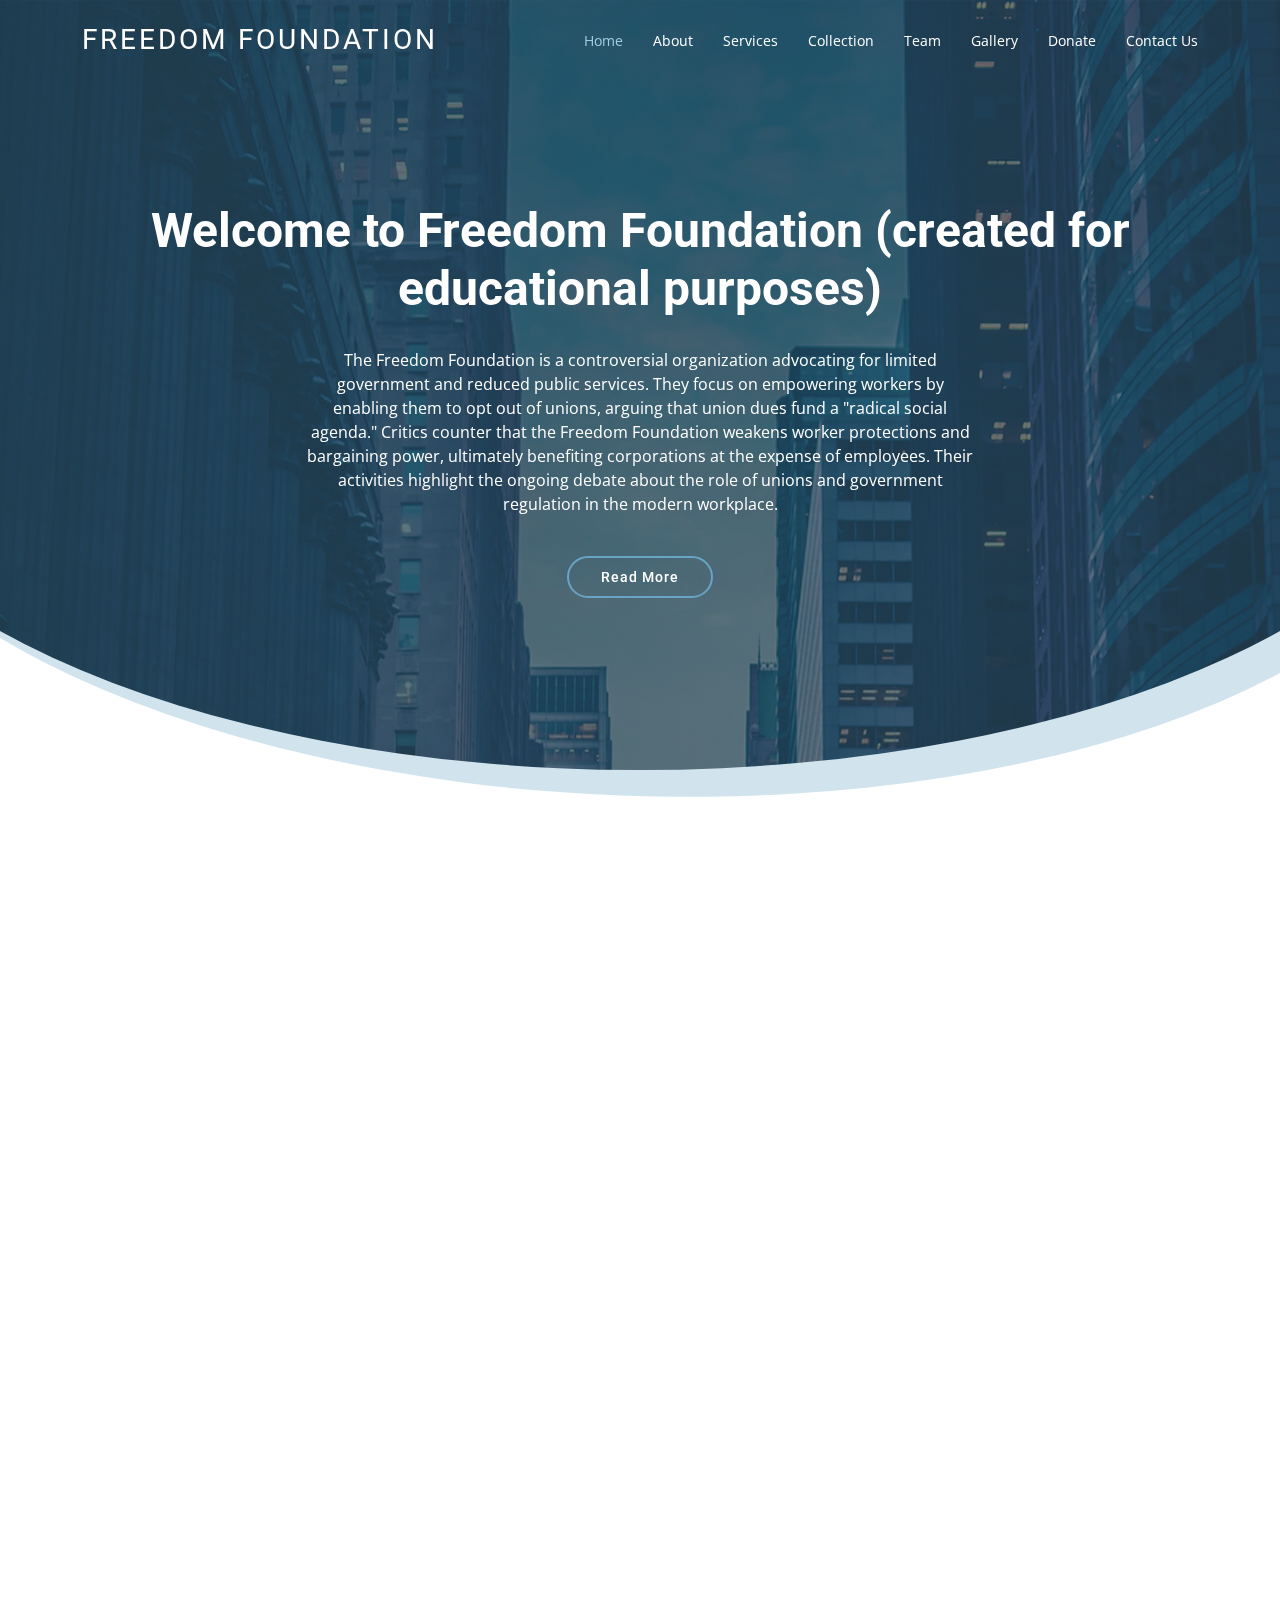
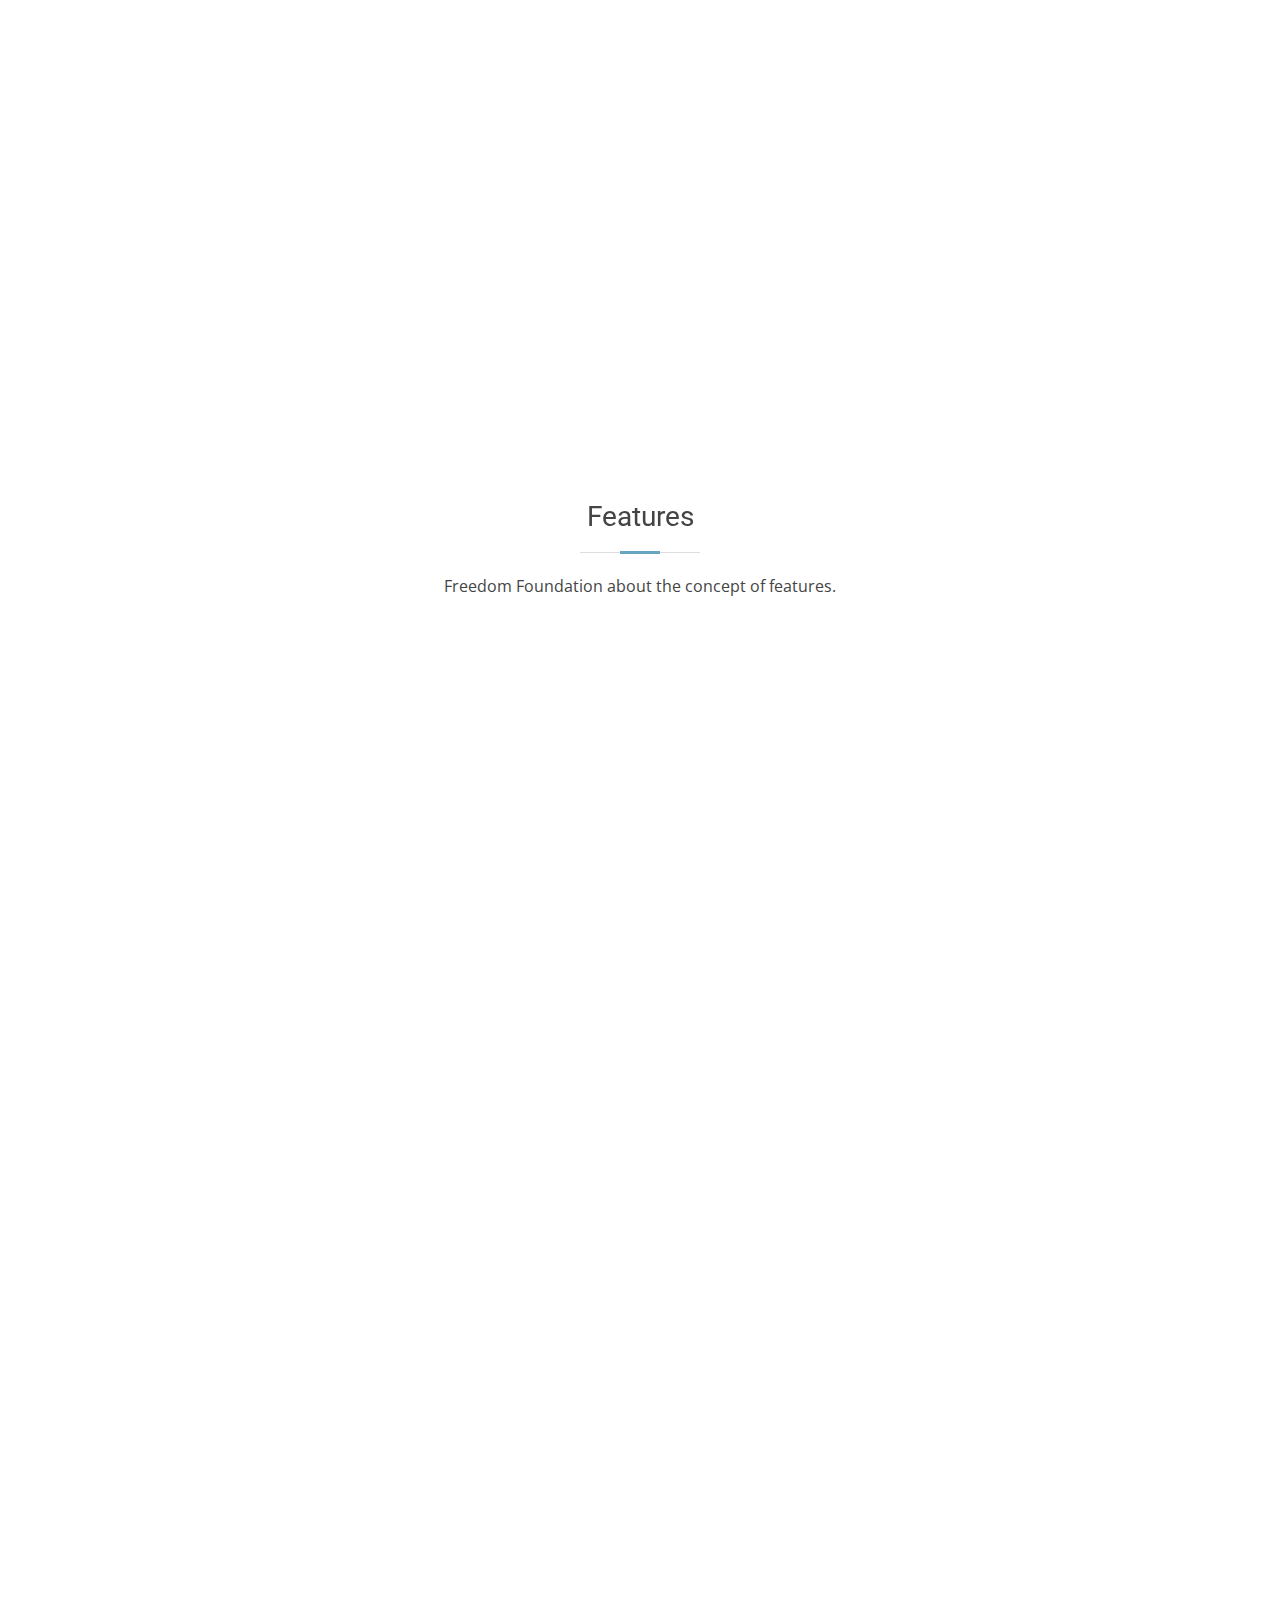
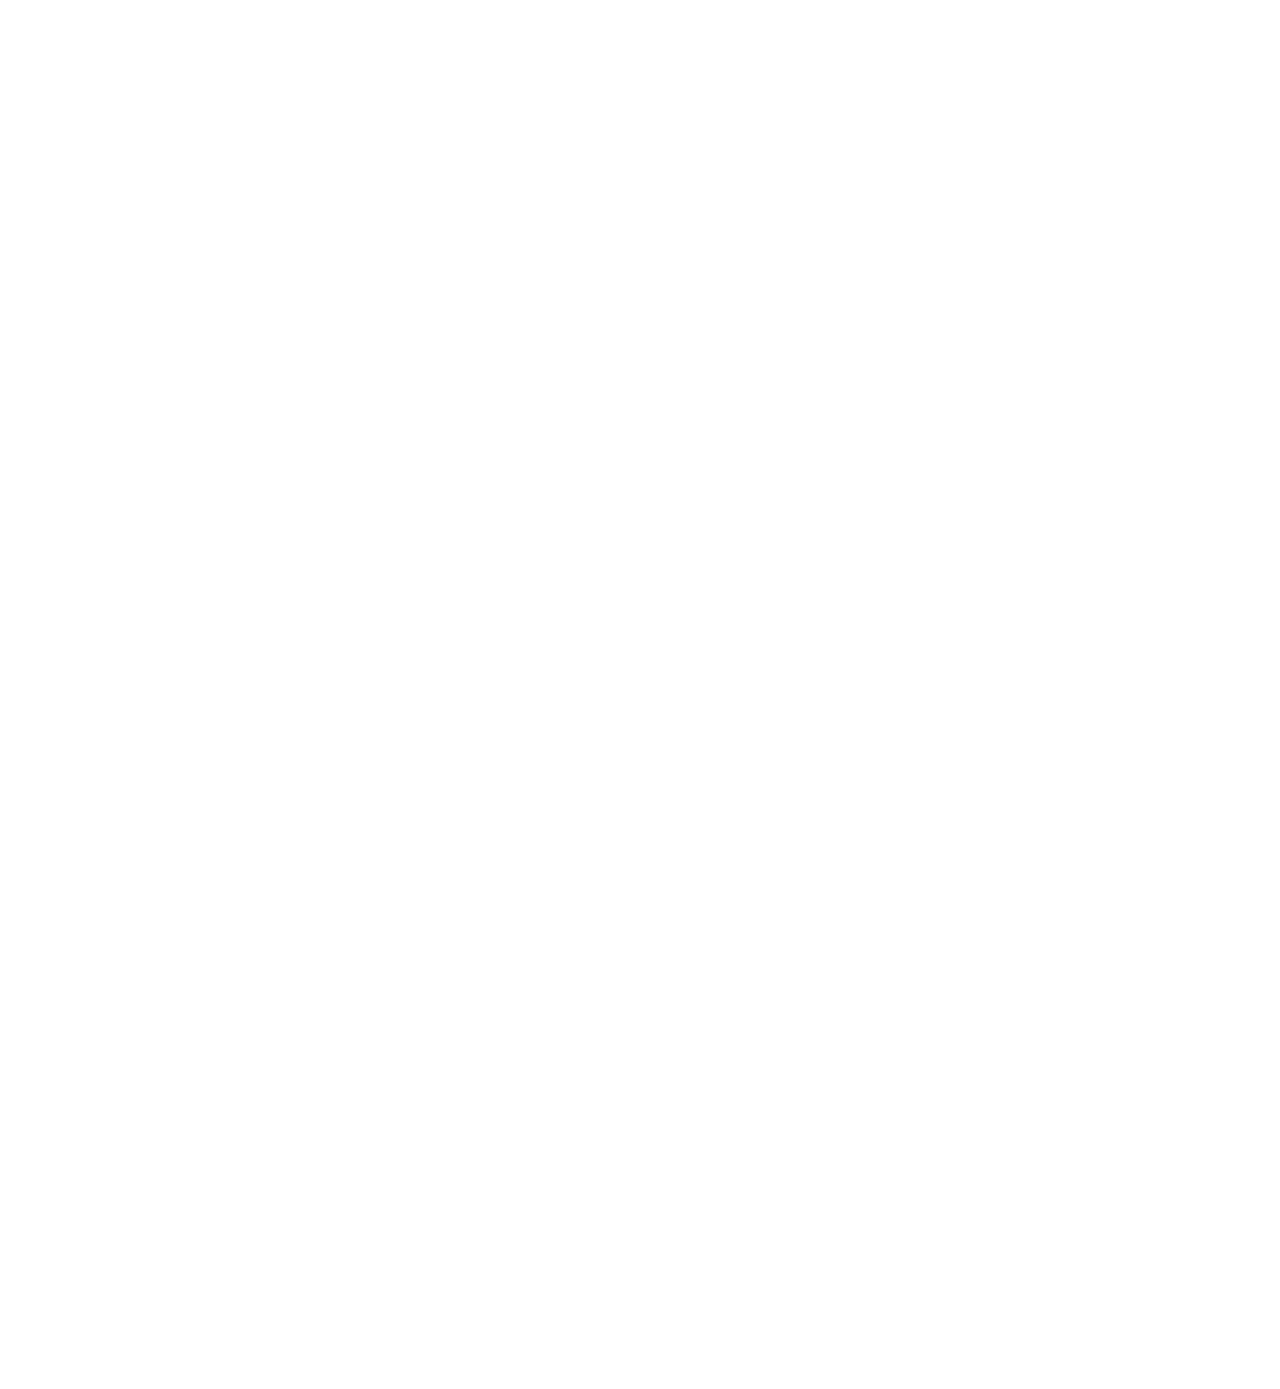
<file: index.html>
<!DOCTYPE html>
<html lang="en">

<head>
  <meta charset="utf-8">
  <meta content="width=device-width, initial-scale=1.0" name="viewport">

  <title>Freedom Foundation</title>
  <meta content="" name="description">
  <meta content="" name="keywords">

  <!-- Favicons -->
  <link href="assets/img/favicon.png" rel="icon">
  <link href="assets/img/apple-touch-icon.png" rel="apple-touch-icon">

  <!-- Google Fonts -->
  <link href="https://fonts.googleapis.com/css?family=Open+Sans:300,300i,400,400i,600,600i,700,700i|Roboto:300,300i,400,400i,500,500i,700,700i&display=swap" rel="stylesheet">

  <!-- Vendor CSS Files -->
  <link href="assets/vendor/animate.css/animate.min.css" rel="stylesheet">
  <link href="assets/vendor/aos/aos.css" rel="stylesheet">
  <link href="assets/vendor/bootstrap/css/bootstrap.min.css" rel="stylesheet">
  <link href="assets/vendor/bootstrap-icons/bootstrap-icons.css" rel="stylesheet">
  <link href="assets/vendor/boxicons/css/boxicons.min.css" rel="stylesheet">
  <link href="assets/vendor/glightbox/css/glightbox.min.css" rel="stylesheet">
  <link href="assets/vendor/swiper/swiper-bundle.min.css" rel="stylesheet">

  <!-- Template Main CSS File -->
  <link href="assets/css/style.css" rel="stylesheet">

  
</head>

<body>

  <!-- ======= Header ======= -->
  <header id="header" class="fixed-top d-flex align-items-center header-transparent">
    <div class="container d-flex justify-content-between align-items-center">

      <div class="logo">
        <h1 class="text-light"><a href="index.html"><span>Freedom Foundation</span></a></h1>
        <!-- Uncomment below if you prefer to use an image logo -->
        <!-- <a href="index.html"><img src="assets/img/logo.png" alt="" class="img-fluid"></a>-->
      </div>

      <nav id="navbar" class="navbar">
        <ul>
          <li><a class="active " href="index.html">Home</a></li>
          <li><a href="about.html">About</a></li>
          <li><a href="services.html">Services</a></li>
          <li><a href="collection.html">Collection</a></li>
          <li><a href="team.html">Team</a></li>
          <li><a href="gallery.html">Gallery</a></li>
          <li><a href="donate.html">Donate</a></li>
          <li><a href="contact.html">Contact Us</a></li>
        </ul>
        <i class="bi bi-list mobile-nav-toggle"></i>
      </nav><!-- .navbar -->

    </div>
  </header><!-- End Header -->

  <!-- ======= Hero Section ======= -->
  <section id="hero" class="d-flex justify-cntent-center align-items-center">
    <div id="heroCarousel" class="container carousel carousel-fade" data-bs-ride="carousel" data-bs-interval="5000">
      <div class="carousel-item active">
        <div class="carousel-container">
          <h2 class="animate__animated animate__fadeInDown">Welcome to <span>Freedom Foundation (created for educational purposes)</span></h2>
          <p class="animate__animated animate__fadeInUp">The Freedom Foundation is a controversial organization advocating for limited government and reduced public services. They focus on empowering workers by enabling them to opt out of unions, arguing that union dues fund a "radical social agenda." Critics counter that the Freedom Foundation weakens worker protections and bargaining power, ultimately benefiting corporations at the expense of employees.  Their activities highlight the ongoing debate about the role of unions and government regulation in the modern workplace.
          </p>
          <a href="" class="btn-get-started animate__animated animate__fadeInUp">Read More</a>
        </div>
      </div>
    </div>
  </section><!-- End Hero -->

  <main id="main">

    <!-- ======= Services Section ======= -->
    <section class="services">
      <div class="container">

        <div class="row">
          <div class="col-md-6 col-lg-3 d-flex align-items-stretch" data-aos="fade-up">
            <div class="icon-box icon-box-pink">
              <div class="icon"><i class="bx bxl-dribbble"></i></div>
              <h4 class="title"><a href="">Balance</a></h4>
              <p class="description">The Freedom Foundation strives for a balance between worker rights and a competitive business environment, ensuring a prosperous world for all. (This highlights their focus on limited government but not at the total expense of workers).</p>
            </div>
          </div>

          <div class="col-md-6 col-lg-3 d-flex align-items-stretch" data-aos="fade-up" data-aos-delay="100">
            <div class="icon-box icon-box-cyan">
              <div class="icon"><i class="bx bx-file"></i></div>
              <h4 class="title"><a href="">Justice</a></h4>
              <p class="description">The Freedom Foundation is committed to fighting for workers' rights to opt-out of unnecessary union dues, ensuring every penny on file goes directly to the employee.</p>
            </div>
          </div>

          <div class="col-md-6 col-lg-3 d-flex align-items-stretch" data-aos="fade-up" data-aos-delay="200">
            <div class="icon-box icon-box-green">
              <div class="icon"><i class="bx bx-tachometer"></i></div>
              <h4 class="title"><a href="">Voice</a></h4>
              <p class="description">The Freedom Foundation empowers workers to have a voice by advocating for their right to choose their representation, not be forced into unions that may not align with their values.</p>
            </div>
          </div>

          <div class="col-md-6 col-lg-3 d-flex align-items-stretch" data-aos="fade-up" data-aos-delay="200">
            <div class="icon-box icon-box-blue">
              <div class="icon"><i class="bx bx-world"></i></div>
              <h4 class="title"><a href="">World</a></h4>
              <p class="description">The Freedom Foundation envisions a world where workers have maximum freedom to choose representation and negotiate fair wages, empowering individuals everywhere.</p>
            </div>
          </div>

        </div>

      </div>
    </section><!-- End Services Section -->

    <!-- ======= Innovation,value Section ======= -->
    <section class="why-us section-bg" data-aos="fade-up" date-aos-delay="200">
      <div class="container">

        <div class="row">
          <div class="col-lg-6 video-box">
            <img src="assets/img/why-us.jpg" class="img-fluid" alt="">
            <a href="https://www.youtube.com/watch?v=jDDaplaOz7Q" class="venobox play-btn mb-4" data-vbtype="video" data-autoplay="true"></a>
          </div>

          <div class="col-lg-6 d-flex flex-column justify-content-center p-5">

            <div class="icon-box">
              <div class="icon"><i class="bx bx-fingerprint"></i></div>
              <h4 class="title"><a href="">innovation</a></h4>
              <p class="description">The Freedom Foundation believes a free market, unshackled by excessive regulation, fosters the kind of innovation that drives progress and creates new opportunities for workers around the world.</p>
            </div>

            <div class="icon-box">
              <div class="icon"><i class="bx bx-gift"></i></div>
              <h4 class="title"><a href="">Value</a></h4>
              <p class="description">The Freedom Foundation considers worker freedom a gift, empowering individuals to choose their path and contribute their talents to the economy without undue restrictions.</p>
            </div>

          </div>
        </div>

      </div>
    </section>
    <!-- Innovation,value Section -->

    <!-- ======= Features Section ======= -->
    <section class="features">
      <div class="container">

        <div class="section-title">
          <h2>Features</h2>
          <p>Freedom Foundation about the concept of features.</p>
        </div>

        <div class="row" data-aos="fade-up">
          <div class="col-md-5">
            <img src="assets/img/features-1.svg" class="img-fluid" alt="">
          </div>
          <div class="col-md-7 pt-4">
            <h3>Features, Not Force.</h3>
            <p class="fst-italic">
              The Freedom Foundation advocates for a workplace where:
            </p>
            <ul>
              <li><i class="bi bi-check"></i> Employee benefits are voluntary features, not forced upon them through unionization.</li>
              <li><i class="bi bi-check"></i> Workers can then choose the benefits that best suit their needs.</li>
            </ul>
          </div>
        </div>

        <div class="row" data-aos="fade-up">
          <div class="col-md-5 order-1 order-md-2">
            <img src="assets/img/features-2.svg" class="img-fluid" alt="">
          </div>
          <div class="col-md-7 pt-5 order-2 order-md-1">
            <h3>Freedom to Choose Features</h3>
            <p class="fst-italic">
              Just as you wouldn't want a car with features you don't need, the Freedom Foundation believes workers should have the freedom to choose the features (benefits) of their union membership, if any. </p>
            <p>
            </p>
          </div>
        </div>

        <div class="row" data-aos="fade-up">
          <div class="col-md-5">
            <img src="assets/img/features-3.svg" class="img-fluid" alt="">
          </div>
          <div class="col-md-7 pt-5">
            <h3>Focus on Core Features</h3>
            <p>The Freedom Foundation believes workers should have access to core features like fair wages and safe working conditions, but shouldn't be forced to pay for extraneous features of a union that may not align with their needs.</p>
            <ul>
              <li><i class="bi bi-check"></i> The Freedom Foundation prioritizes core features: fair wages, safe workplaces. Workers shouldn't be forced to pay for extras they don't need.</li>
              <li><i class="bi bi-check"></i> Focus on the essentials! The Freedom Foundation advocates for core benefits like safety and fair pay, not a one-size-fits-all union package.</li>
              <li><i class="bi bi-check"></i> Less is more! The Foundation champions core features, ensuring workers get what matters most: fair wages and a safe work environment.</li>
            </ul>
          </div>
        </div>

        <div class="row" data-aos="fade-up">
          <div class="col-md-5 order-1 order-md-2">
            <img src="assets/img/features-4.svg" class="img-fluid" alt="">
          </div>
          <div class="col-md-7 pt-5 order-2 order-md-1">
            <h3>Customizable Features for a Customized World</h3>
            <p class="fst-italic">
              The Freedom Foundation envisions a future where workers can choose a customized set of features (benefits) from various providers, not just a one-size-fits-all union package.</p>
            <p>
              The Freedom Foundation believes a free market approach to worker benefits allows for innovation in features and services, ultimately benefiting both workers and employers.
            </p>
          </div>
        </div>

      </div>
    </section><!-- End Features Section -->

  </main><!-- End #main -->

  <!-- ======= Footer ======= -->
  <footer id="footer" data-aos="fade-up" data-aos-easing="ease-in-out" data-aos-duration="500">

    <div class="footer-newsletter">
      <div class="container">
        <div class="row">
          <div class="col-lg-6">
            <h4>Our Newsletter</h4>
            <p>Subscribe to our Newsletter</p>
          </div>
          <div class="col-lg-6">
            <form action="" method="post">
              <input type="email" name="email"><input type="submit" value="Subscribe">
            </form>
          </div>
        </div>
      </div>
    </div>

    <div class="footer-top">
      <div class="container">
        <div class="row">

          <div class="col-lg-3 col-md-6 footer-links">
            <h4>Useful Links</h4>
            <ul>
              <li><i class="bx bx-chevron-right"></i> <a href="#">Home</a></li>
              <li><i class="bx bx-chevron-right"></i> <a href="#">About us</a></li>
              <li><i class="bx bx-chevron-right"></i> <a href="#">Services</a></li>
              <li><i class="bx bx-chevron-right"></i> <a href="#">Terms of service</a></li>
              <li><i class="bx bx-chevron-right"></i> <a href="#">Privacy policy</a></li>
            </ul>
          </div>

          <div class="col-lg-3 col-md-6 footer-links">
            
          </div>

          <div class="col-lg-3 col-md-6 footer-contact">
            <h4>Contact Us</h4>
            <p>
              Alexander the Great <br>
              Thessaloniki, 535022<br>
              Greece <br><br>
              <strong>Phone:</strong> 2310 123456<br>
              <strong>Email:</strong> info@example.com<br>
            </p>

          </div>

          <div class="col-lg-3 col-md-6 footer-info">
            <h3>About Freedom Foundation</h3>
            <p>The Freedom Foundation is a controversial organization advocating for limited government and reduced public services.</p>
            <div class="social-links mt-3">
              <a href="#" class="twitter"><i class="bx bxl-twitter"></i></a>
              <a href="#" class="facebook"><i class="bx bxl-facebook"></i></a>
              <a href="#" class="instagram"><i class="bx bxl-instagram"></i></a>
              <a href="#" class="linkedin"><i class="bx bxl-linkedin"></i></a>
            </div>
          </div>

        </div>
      </div>
    </div>

    <div class="container">
      <div class="copyright">
        &copy; Copyright <strong><span>GiorgosP33 (thanks to Moderna template)</span></strong>. All Rights Reserved
      </div>
      <div class="credits">
        <!-- All the links in the footer should remain intact. -->
        Designed by <a href="https://github.com/GiorgosP33/">GiorgosP33</a>
      </div>
    </div>
  </footer><!-- End Footer -->

  <a href="#" class="back-to-top d-flex align-items-center justify-content-center"><i class="bi bi-arrow-up-short"></i></a>

  <!-- Vendor JS Files -->
  <script src="assets/vendor/purecounter/purecounter_vanilla.js"></script>
  <script src="assets/vendor/aos/aos.js"></script>
  <script src="assets/vendor/bootstrap/js/bootstrap.bundle.min.js"></script>
  <script src="assets/vendor/glightbox/js/glightbox.min.js"></script>
  <script src="assets/vendor/isotope-layout/isotope.pkgd.min.js"></script>
  <script src="assets/vendor/swiper/swiper-bundle.min.js"></script>
  <script src="assets/vendor/waypoints/noframework.waypoints.js"></script>
  <script src="assets/vendor/php-email-form/validate.js"></script>

  <!-- Template Main JS File -->
  <script src="assets/js/main.js"></script>

</body>

</html>
</file>
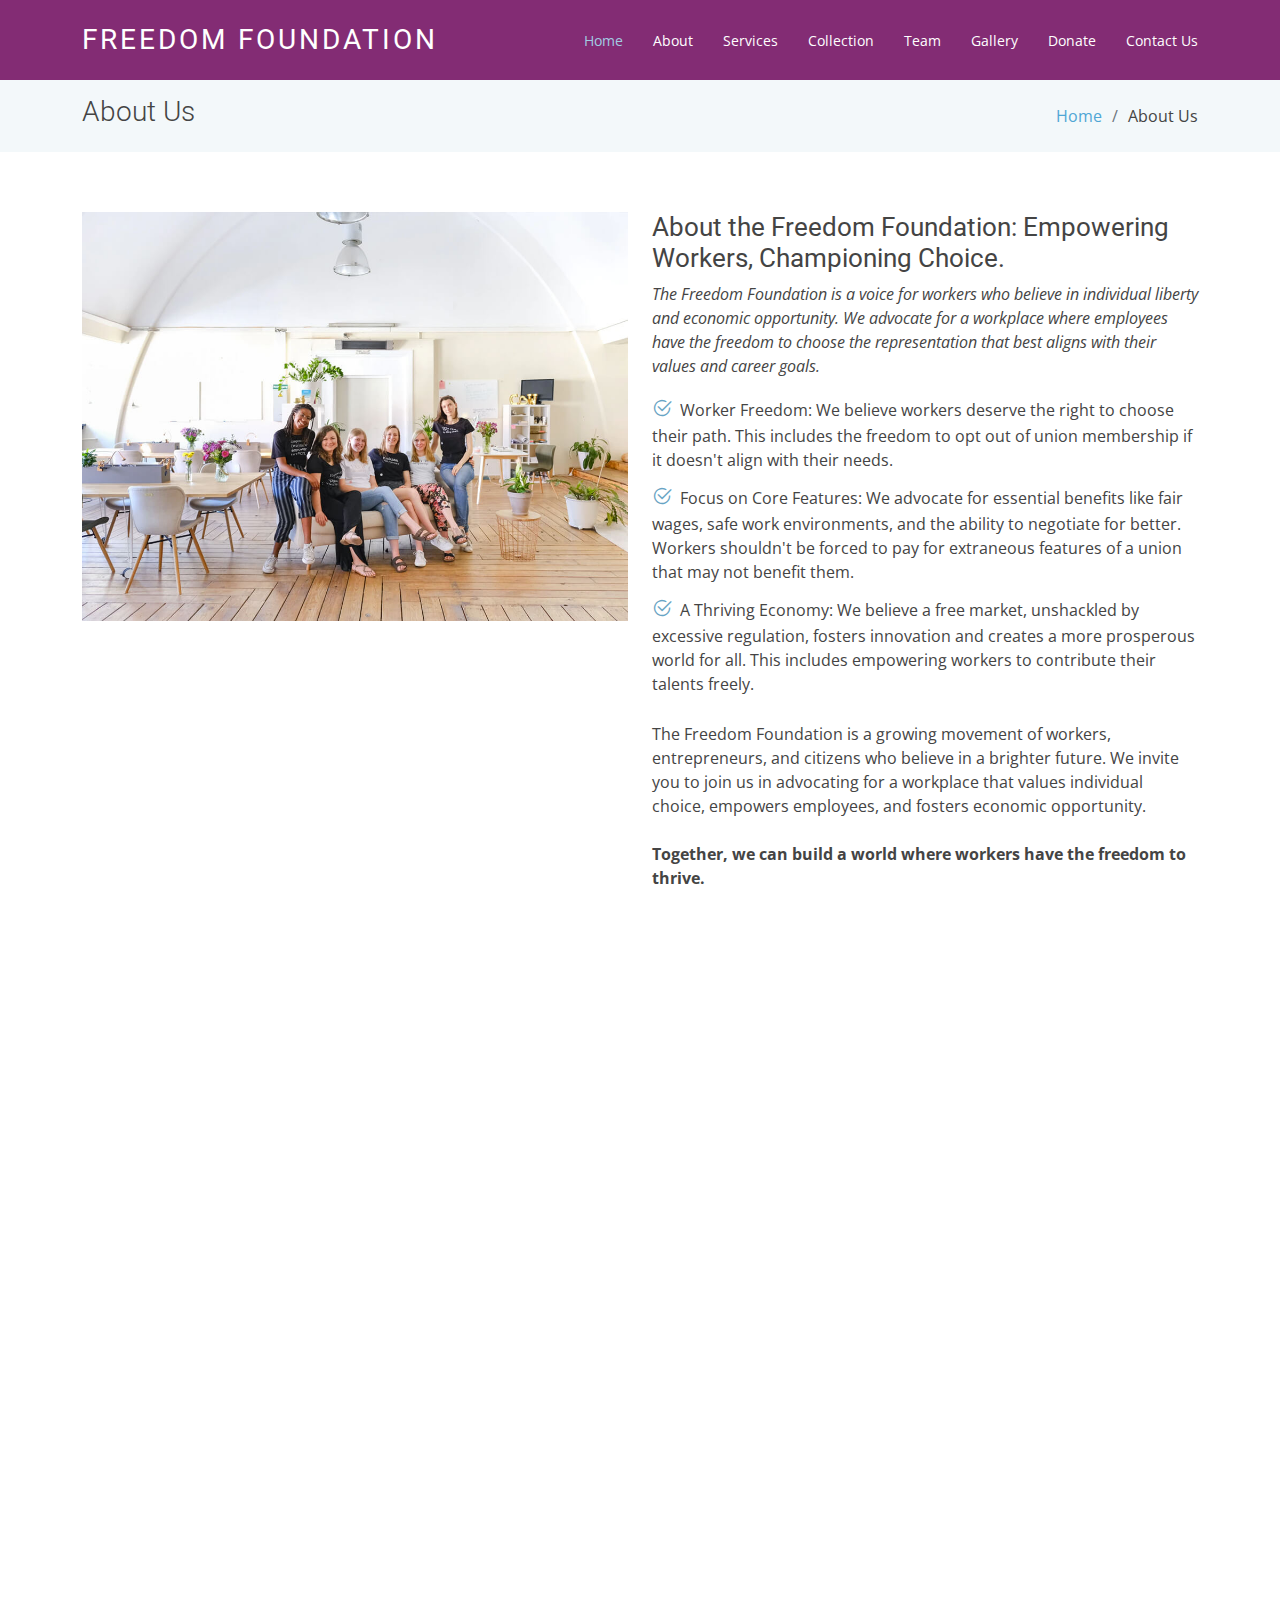
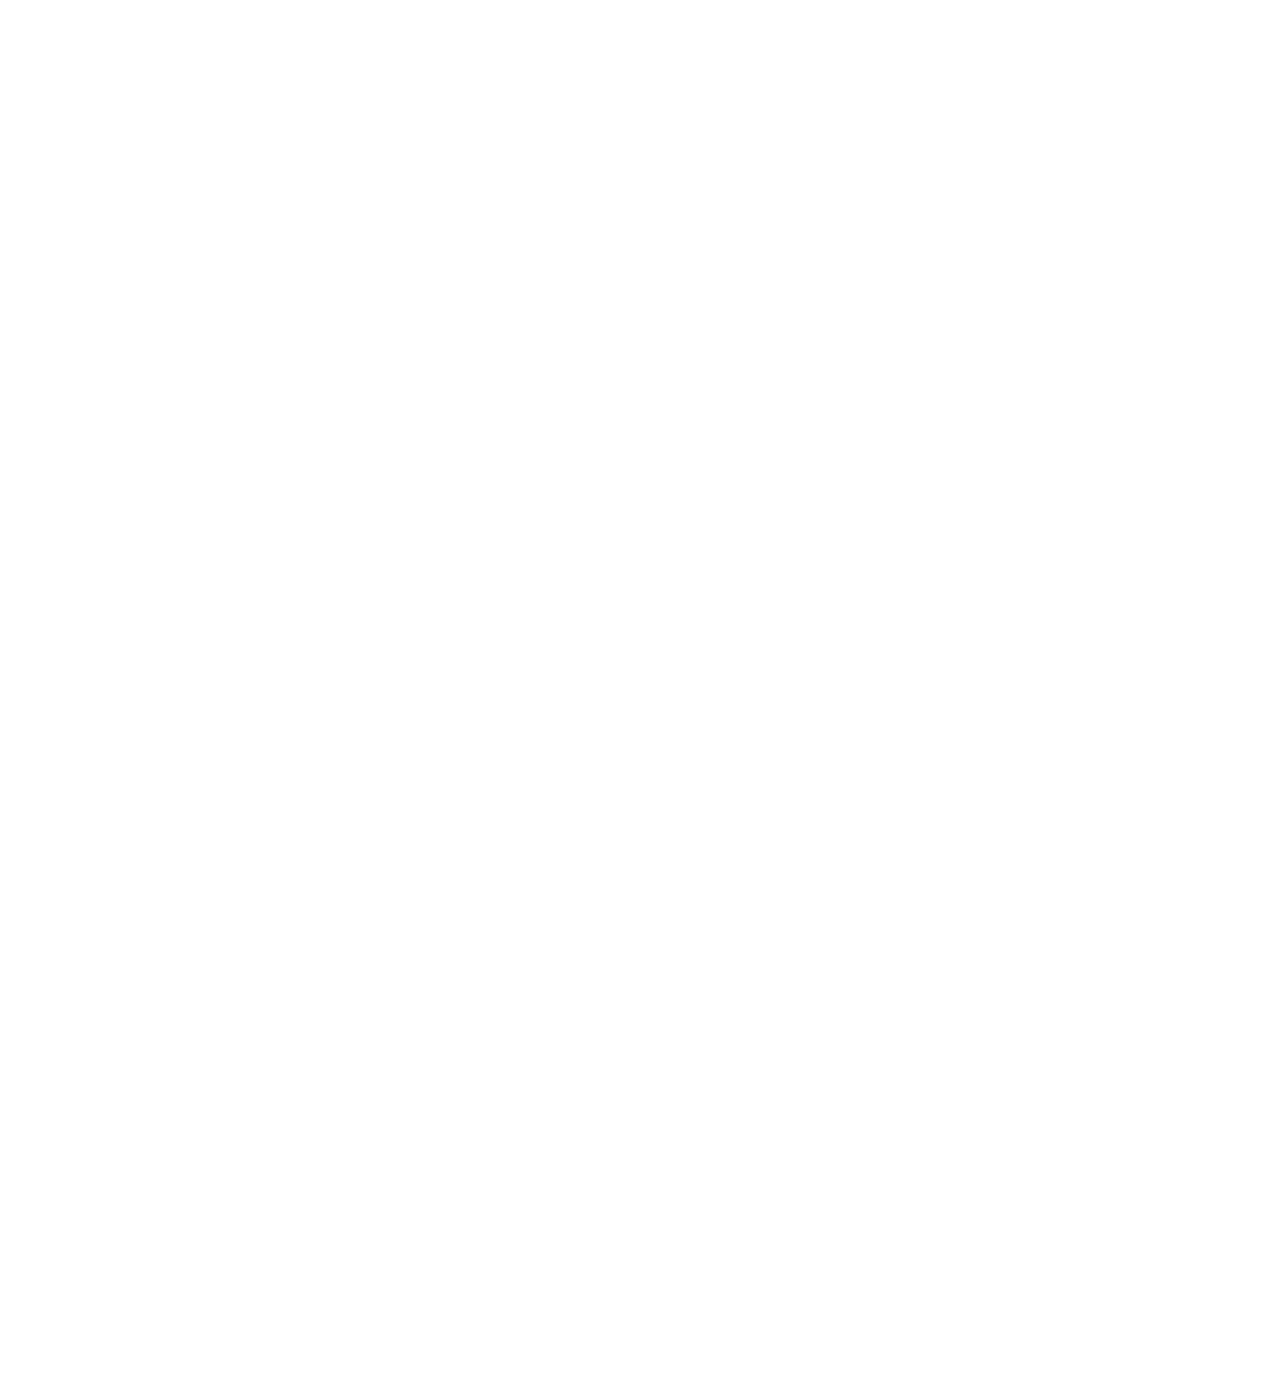
<file: about.html>
<!DOCTYPE html>
<html lang="en">

<head>
  <meta charset="utf-8">
  <meta content="width=device-width, initial-scale=1.0" name="viewport">

  <title>About - Moderna Bootstrap Template</title>
  <meta content="" name="description">
  <meta content="" name="keywords">

  <!-- Favicons -->
  <link href="assets/img/favicon.png" rel="icon">
  <link href="assets/img/apple-touch-icon.png" rel="apple-touch-icon">

  <!-- Google Fonts -->
  <link href="https://fonts.googleapis.com/css?family=Open+Sans:300,300i,400,400i,600,600i,700,700i|Roboto:300,300i,400,400i,500,500i,700,700i&display=swap" rel="stylesheet">

  <!-- Vendor CSS Files -->
  <link href="assets/vendor/animate.css/animate.min.css" rel="stylesheet">
  <link href="assets/vendor/aos/aos.css" rel="stylesheet">
  <link href="assets/vendor/bootstrap/css/bootstrap.min.css" rel="stylesheet">
  <link href="assets/vendor/bootstrap-icons/bootstrap-icons.css" rel="stylesheet">
  <link href="assets/vendor/boxicons/css/boxicons.min.css" rel="stylesheet">
  <link href="assets/vendor/glightbox/css/glightbox.min.css" rel="stylesheet">
  <link href="assets/vendor/swiper/swiper-bundle.min.css" rel="stylesheet">

  <!-- Template Main CSS File -->
  <link href="assets/css/style.css" rel="stylesheet">

</head>

<body>

  <!-- ======= Header ======= -->
  <header id="header" class="fixed-top d-flex align-items-center ">
    <div class="container d-flex justify-content-between align-items-center">

      <div class="logo">
        <h1 class="text-light"><a href="index.html"><span>Freedom Foundation</span></a></h1>
        <!-- Uncomment below if you prefer to use an image logo -->
        <!-- <a href="index.html"><img src="assets/img/logo.png" alt="" class="img-fluid"></a>-->
      </div>

      <nav id="navbar" class="navbar">
        <ul>
          <li><a class="active " href="index.html">Home</a></li>
          <li><a href="about.html">About</a></li>
          <li><a href="services.html">Services</a></li>
          <li><a href="collection.html">Collection</a></li>
          <li><a href="team.html">Team</a></li>
          <li><a href="gallery.html">Gallery</a></li>
          <li><a href="donate.html">Donate</a></li>
          <li><a href="contact.html">Contact Us</a></li>
        </ul>
        <i class="bi bi-list mobile-nav-toggle"></i>
      </nav><!-- .navbar -->

    </div>
  </header><!-- End Header -->

  <main id="main">

    <!-- ======= About Us Section ======= -->
    <section class="breadcrumbs">
      <div class="container">

        <div class="d-flex justify-content-between align-items-center">
          <h2>About Us</h2>
          <ol>
            <li><a href="index.html">Home</a></li>
            <li>About Us</li>
          </ol>
        </div>

      </div>
    </section><!-- End About Us Section -->

    <!-- ======= About Section ======= -->
    <section class="about" data-aos="fade-up">
      <div class="container">

        <div class="row">
          <div class="col-lg-6">
            <img src="assets/img/about.jpg" class="img-fluid" alt="">
          </div>
          <div class="col-lg-6 pt-4 pt-lg-0">
            <h3>About the Freedom Foundation: Empowering Workers, Championing Choice.</h3>
            <p class="fst-italic">
              The Freedom Foundation is a voice for workers who believe in individual liberty and economic opportunity. We advocate for a workplace where employees have the freedom to choose the representation that best aligns with their values and career goals.
            </p>
            <ul>
              <li><i class="bi bi-check2-circle"></i> Worker Freedom: We believe workers deserve the right to choose their path. This includes the freedom to opt out of union membership if it doesn't align with their needs.</li>
              <li><i class="bi bi-check2-circle"></i> Focus on Core Features: We advocate for essential benefits like fair wages, safe work environments, and the ability to negotiate for better. Workers shouldn't be forced to pay for extraneous features of a union that may not benefit them.</li>
              <li><i class="bi bi-check2-circle"></i> A Thriving Economy: We believe a free market, unshackled by excessive regulation, fosters innovation and creates a more prosperous world for all. This includes empowering workers to contribute their talents freely.</li>
            </ul>
            <p>
              The Freedom Foundation is a growing movement of workers, entrepreneurs, and citizens who believe in a brighter future. We invite you to join us in advocating for a workplace that values individual choice, empowers employees, and fosters economic opportunity.
                 <br><br>
                  <b>Together, we can build a world where workers have the freedom to thrive.</b>
            </p>
          </div>
        </div>

      </div>
    </section><!-- End About Section -->

    <!-- ======= Facts Section ======= -->
    <section class="facts section-bg" data-aos="fade-up">
      <div class="container">

        <h2>Donators</h2>

        </div>

      </div>
    </section><!-- End Facts Section -->

    <!-- ======= Donataors Section ======= -->
    <section class="clients" data-aos="fade-up">
      <div class="container" data-aos="fade-up" data-aos-delay="100" data-no-editable="true">

        <div class="swiper clients-swiper">
          <script type="application/json" class="swiper-config">
            {
              "loop": true,
              "speed": 600,
              "autoplay": {
                "delay": 5000
              },
              "slidesPerView": "auto",
              "pagination": {
                "el": ".swiper-pagination",
                "type": "bullets",
                "clickable": true
              },
              "breakpoints": {
                "320": {
                  "slidesPerView": 2,
                  "spaceBetween": 40
                },
                "480": {
                  "slidesPerView": 3,
                  "spaceBetween": 60
                },
                "640": {
                  "slidesPerView": 4,
                  "spaceBetween": 80
                },
                "992": {
                  "slidesPerView": 6,
                  "spaceBetween": 120
                }
              }
            }
          </script>
          <div class="swiper-wrapper align-items-center">
            <div class="swiper-slide"><img src="assets/img/clients/client-1.png" class="img-fluid" alt=""></div>
            <div class="swiper-slide"><img src="assets/img/clients/client-2.png" class="img-fluid" alt=""></div>
            <div class="swiper-slide"><img src="assets/img/clients/client-3.png" class="img-fluid" alt=""></div>
            <div class="swiper-slide"><img src="assets/img/clients/client-4.png" class="img-fluid" alt=""></div>
            <div class="swiper-slide"><img src="assets/img/clients/client-5.png" class="img-fluid" alt=""></div>
            <div class="swiper-slide"><img src="assets/img/clients/client-6.png" class="img-fluid" alt=""></div>
            <div class="swiper-slide"><img src="assets/img/clients/client-7.png" class="img-fluid" alt=""></div>
            <div class="swiper-slide"><img src="assets/img/clients/client-8.png" class="img-fluid" alt=""></div>
          </div>
          <div class="swiper-pagination"></div>
        </div>

      </div>
    </section><!-- End Donators Section -->

    <!-- ======= Our Skills Section ======= -->
    <section class="skills" data-aos="fade-up">
      <div class="container">

        <div class="section-title">
          <h2>Our Skills</h2>
          <p>The Freedom Foundation is staffed by a team of dedicated professionals with extensive experience in:<br>
            <em> Law and Worker Rights </em><br>
            <em>Policy Analysis and Research</em><br>
            <em>Public Education and Outreach</em><br>
            <em>Legal Advocacy and Representation</em>
            </p>
        </div>

      
        </div>

      </div>
    </section><!-- End Our Skills Section -->

    <!-- ======= Tetstimonials Section ======= -->
    <section class="testimonials" data-aos="fade-up">
      <div class="container">

        <div class="section-title">
          <h2>Tetstimonials</h2>
          <p>The Freedom Foundation is committed to empowering workers and championing choice. Here's what some of the individuals we've helped have to say:</p>
        </div>

        <div class="testimonials-carousel swiper">
          <div class="swiper-wrapper">
            <div class="testimonial-item swiper-slide">
              <img src="assets/img/testimonials/testimonials-1.jpg" class="testimonial-img" alt="">
              <h3>Saul Goodman</h3>
              <h4>Ceo &amp; Founder</h4>
              <p>
                <i class="bx bxs-quote-alt-left quote-icon-left"></i>
                "The Freedom Foundation's legal support helped me navigate a difficult situation with the union. Now, I have more control over my dues and the representation I receive."
                <i class="bx bxs-quote-alt-right quote-icon-right"></i>
              </p>
            </div>

            <div class="testimonial-item swiper-slide">
              <img src="assets/img/testimonials/testimonials-2.jpg" class="testimonial-img" alt="">
              <h3>Sara Wilsson</h3>
              <h4>Designer</h4>
              <p>
                <i class="bx bxs-quote-alt-left quote-icon-left"></i>
                "Before, I felt pressured to join the union. But the Freedom Foundation educated me about my options, and now I feel empowered to negotiate directly with my employer for better pay and benefits."
                <i class="bx bxs-quote-alt-right quote-icon-right"></i>
              </p>
            </div>

            <div class="testimonial-item swiper-slide">
              <img src="assets/img/testimonials/testimonials-3.jpg" class="testimonial-img" alt="">
              <h3>Jena Karlis</h3>
              <h4>Store Owner</h4>
              <p>
                <i class="bx bxs-quote-alt-left quote-icon-left"></i>
                "The Freedom Foundation is a voice for workers who value a free market. Their focus on core features ensures I get what matters most: fair wages and a safe work environment, without unnecessary extras."
                <i class="bx bxs-quote-alt-right quote-icon-right"></i>
              </p>
            </div>
          </div>
          <div class="swiper-pagination"></div>
        </div>

      </div>
    </section><!-- End Ttstimonials Section -->

  </main><!-- End #main -->

  <!-- ======= Footer ======= -->
  <footer id="footer" data-aos="fade-up" data-aos-easing="ease-in-out" data-aos-duration="500">

    <div class="footer-newsletter">
      <div class="container">
        <div class="row">
          <div class="col-lg-6">
            <h4>Our Newsletter</h4>
            <p>Subscribe to our Newsletter</p>
          </div>
          <div class="col-lg-6">
            <form action="" method="post">
              <input type="email" name="email"><input type="submit" value="Subscribe">
            </form>
          </div>
        </div>
      </div>
    </div>

    <div class="footer-top">
      <div class="container">
        <div class="row">

          <div class="col-lg-3 col-md-6 footer-links">
            <h4>Useful Links</h4>
            <ul>
              <li><i class="bx bx-chevron-right"></i> <a href="#">Home</a></li>
              <li><i class="bx bx-chevron-right"></i> <a href="#">About us</a></li>
              <li><i class="bx bx-chevron-right"></i> <a href="#">Services</a></li>
              <li><i class="bx bx-chevron-right"></i> <a href="#">Terms of service</a></li>
              <li><i class="bx bx-chevron-right"></i> <a href="#">Privacy policy</a></li>
            </ul>
          </div>

          <div class="col-lg-3 col-md-6 footer-links">
            
          </div>

          <div class="col-lg-3 col-md-6 footer-contact">
            <h4>Contact Us</h4>
            <p>
              Alexander the Great <br>
              Thessaloniki, 535022<br>
              Greece <br><br>
              <strong>Phone:</strong> 2310 123456<br>
              <strong>Email:</strong> info@example.com<br>
            </p>

          </div>

          <div class="col-lg-3 col-md-6 footer-info">
            <h3>About Freedom Foundation</h3>
            <p>The Freedom Foundation is a controversial organization advocating for limited government and reduced public services.</p>
            <div class="social-links mt-3">
              <a href="#" class="twitter"><i class="bx bxl-twitter"></i></a>
              <a href="#" class="facebook"><i class="bx bxl-facebook"></i></a>
              <a href="#" class="instagram"><i class="bx bxl-instagram"></i></a>
              <a href="#" class="linkedin"><i class="bx bxl-linkedin"></i></a>
            </div>
          </div>

        </div>
      </div>
    </div>

    <div class="container">
      <div class="copyright">
        &copy; Copyright <strong><span>GiorgosP33 (thanks to Moderna template)</span></strong>. All Rights Reserved
      </div>
      <div class="credits">
        <!-- All the links in the footer should remain intact. -->
        Designed by <a href="https://github.com/GiorgosP33/">GiorgosP33</a>
      </div>
    </div>
  </footer><!-- End Footer -->

  <a href="#" class="back-to-top d-flex align-items-center justify-content-center"><i class="bi bi-arrow-up-short"></i></a>

  <!-- Vendor JS Files -->
  <script src="assets/vendor/purecounter/purecounter_vanilla.js"></script>
  <script src="assets/vendor/aos/aos.js"></script>
  <script src="assets/vendor/bootstrap/js/bootstrap.bundle.min.js"></script>
  <script src="assets/vendor/glightbox/js/glightbox.min.js"></script>
  <script src="assets/vendor/isotope-layout/isotope.pkgd.min.js"></script>
  <script src="assets/vendor/swiper/swiper-bundle.min.js"></script>
  <script src="assets/vendor/waypoints/noframework.waypoints.js"></script>
  <script src="assets/vendor/php-email-form/validate.js"></script>

  <!-- Template Main JS File -->
  <script src="assets/js/main.js"></script>

</body>

</html>
</file>
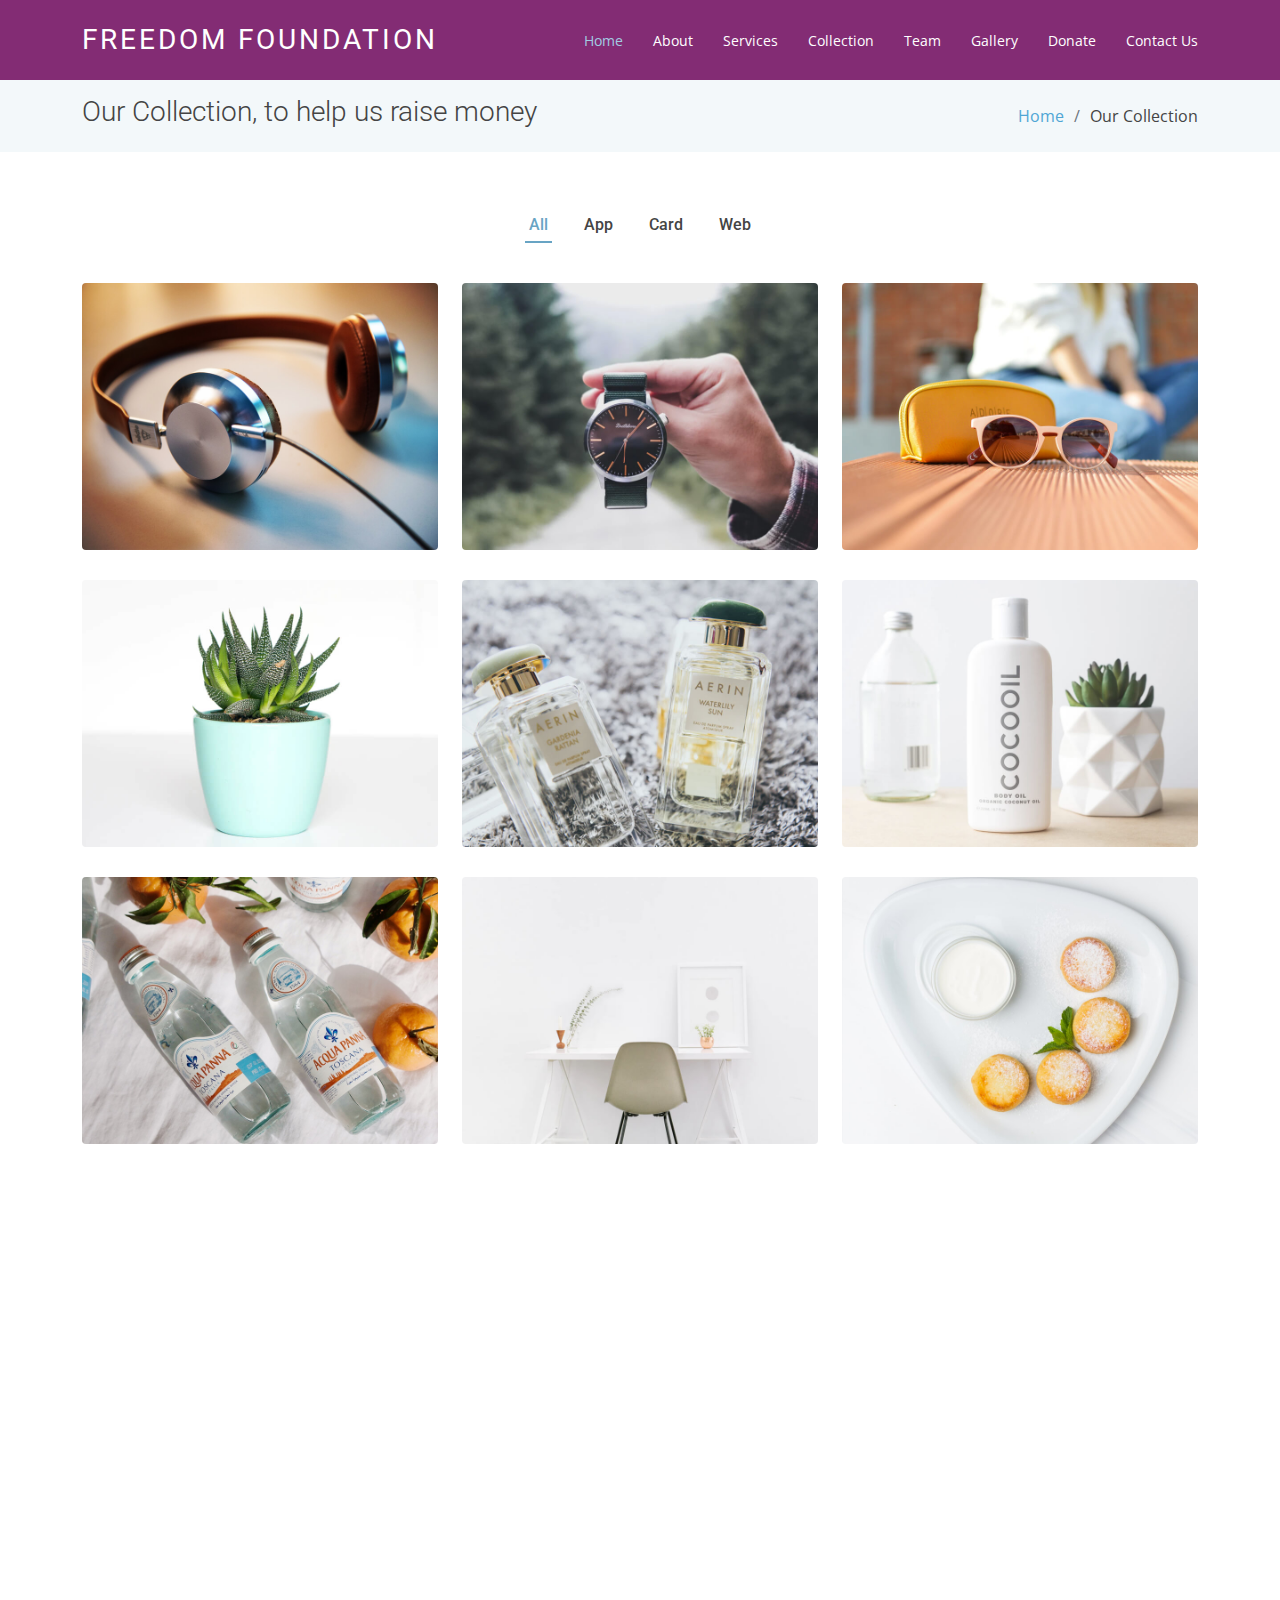
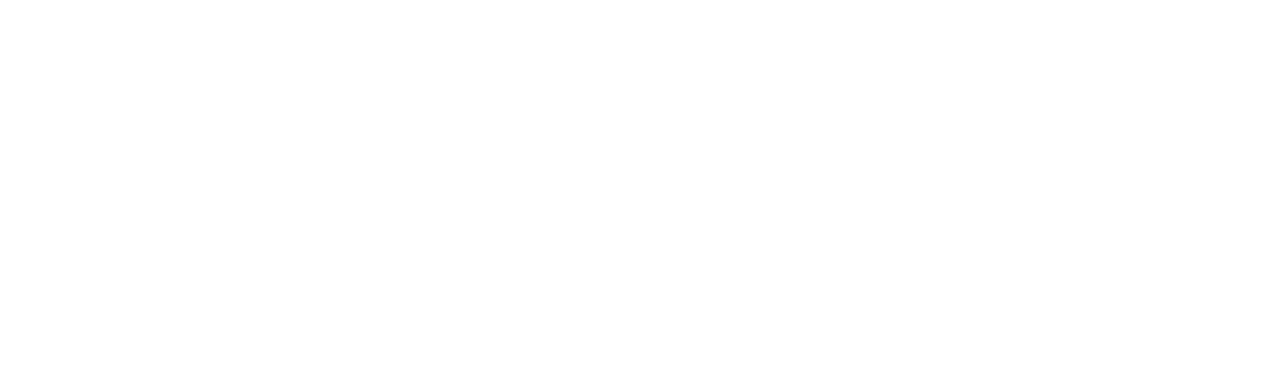
<file: collection.html>
<!DOCTYPE html>
<html lang="en">

<head>
  <meta charset="utf-8">
  <meta content="width=device-width, initial-scale=1.0" name="viewport">

  <title>Freedom foundation-Collection</title>
  <meta content="" name="description">
  <meta content="" name="keywords">

  <!-- Favicons -->
  <link href="assets/img/favicon.png" rel="icon">
  <link href="assets/img/apple-touch-icon.png" rel="apple-touch-icon">

  <!-- Google Fonts -->
  <link href="https://fonts.googleapis.com/css?family=Open+Sans:300,300i,400,400i,600,600i,700,700i|Roboto:300,300i,400,400i,500,500i,700,700i&display=swap" rel="stylesheet">

  <!-- Vendor CSS Files -->
  <link href="assets/vendor/animate.css/animate.min.css" rel="stylesheet">
  <link href="assets/vendor/aos/aos.css" rel="stylesheet">
  <link href="assets/vendor/bootstrap/css/bootstrap.min.css" rel="stylesheet">
  <link href="assets/vendor/bootstrap-icons/bootstrap-icons.css" rel="stylesheet">
  <link href="assets/vendor/boxicons/css/boxicons.min.css" rel="stylesheet">
  <link href="assets/vendor/glightbox/css/glightbox.min.css" rel="stylesheet">
  <link href="assets/vendor/swiper/swiper-bundle.min.css" rel="stylesheet">

  <!-- Template Main CSS File -->
  <link href="assets/css/style.css" rel="stylesheet">

  
</head>

<body>

  <!-- ======= Header ======= -->
  <header id="header" class="fixed-top d-flex align-items-center ">
    <div class="container d-flex justify-content-between align-items-center">

      <div class="logo">
        <h1 class="text-light"><a href="index.html"><span>Freedom Foundation</span></a></h1>
        <!-- Uncomment below if you prefer to use an image logo -->
        <!-- <a href="index.html"><img src="assets/img/logo.png" alt="" class="img-fluid"></a>-->
      </div>

      <nav id="navbar" class="navbar">
        <ul>
          <li><a class="active " href="index.html">Home</a></li>
          <li><a href="about.html">About</a></li>
          <li><a href="services.html">Services</a></li>
          <li><a href="collection.html">Collection</a></li>
          <li><a href="team.html">Team</a></li>
          <li><a href="gallery.html">Gallery</a></li>
          <li><a href="donate.html">Donate</a></li>
          <li><a href="contact.html">Contact Us</a></li>
        </ul>
        <i class="bi bi-list mobile-nav-toggle"></i>
      </nav><!-- .navbar -->

    </div>
  </header><!-- End Header -->

  <main id="main">

    <!-- ======= Our collection Section ======= -->
    <section class="breadcrumbs">
      <div class="container">

        <div class="d-flex justify-content-between align-items-center">
          <h2>Our Collection, to help us raise money</h2>
          <ol>
            <li><a href="index.html">Home</a></li>
            <li>Our Collection</li>
          </ol>
        </div>

      </div>
    </section><!-- End Our Portfolio Section -->

    <!-- ======= Portfolio Section ======= -->
    <section class="portfolio">
      <div class="container">

        <div class="row">
          <div class="col-lg-12">
            <ul id="portfolio-flters">
              <li data-filter="*" class="filter-active">All</li>
              <li data-filter=".filter-app">App</li>
              <li data-filter=".filter-card">Card</li>
              <li data-filter=".filter-web">Web</li>
            </ul>
          </div>
        </div>

        <div class="row portfolio-container" data-aos="fade-up" data-aos-easing="ease-in-out" data-aos-duration="500">

          <div class="col-lg-4 col-md-6 portfolio-wrap filter-app">
            <div class="portfolio-item">
              <img src="assets/img/portfolio/portfolio-1.jpg" class="img-fluid" alt="">
              <div class="portfolio-info">
                <h3>App 1</h3>
                <div>
                  <a href="assets/img/portfolio/portfolio-1.jpg" data-gallery="portfolioGallery" class="portfolio-lightbox" title="App 1"><i class="bx bx-plus"></i></a>
                  <a href="portfolio-details.html" title="Portfolio Details"><i class="bx bx-link"></i></a>
                </div>
              </div>
            </div>
          </div>

          <div class="col-lg-4 col-md-6 portfolio-wrap filter-web">
            <div class="portfolio-item">
              <img src="assets/img/portfolio/portfolio-2.jpg" class="img-fluid" alt="">
              <div class="portfolio-info">
                <h3>Web 3</h3>
                <div>
                  <a href="assets/img/portfolio/portfolio-2.jpg" data-gallery="portfolioGallery" class="portfolio-lightbox" title="Web 3"><i class="bx bx-plus"></i></a>
                  <a href="portfolio-details.html" title="Portfolio Details"><i class="bx bx-link"></i></a>
                </div>
              </div>
            </div>
          </div>

          <div class="col-lg-4 col-md-6 portfolio-wrap filter-app">
            <div class="portfolio-item">
              <img src="assets/img/portfolio/portfolio-3.jpg" class="img-fluid" alt="">
              <div class="portfolio-info">
                <h3>App 2</h3>
                <div>
                  <a href="assets/img/portfolio/portfolio-3.jpg" data-gallery="portfolioGallery" class="portfolio-lightbox" title="App 2"><i class="bx bx-plus"></i></a>
                  <a href="portfolio-details.html" title="Portfolio Details"><i class="bx bx-link"></i></a>
                </div>
              </div>
            </div>
          </div>

          <div class="col-lg-4 col-md-6 portfolio-wrap filter-card">
            <div class="portfolio-item">
              <img src="assets/img/portfolio/portfolio-4.jpg" class="img-fluid" alt="">
              <div class="portfolio-info">
                <h3>Card 2</h3>
                <div>
                  <a href="assets/img/portfolio/portfolio-4.jpg" data-gallery="portfolioGallery" class="portfolio-lightbox" title="Card 2"><i class="bx bx-plus"></i></a>
                  <a href="portfolio-details.html" title="Portfolio Details"><i class="bx bx-link"></i></a>
                </div>
              </div>
            </div>
          </div>

          <div class="col-lg-4 col-md-6 portfolio-wrap filter-web">
            <div class="portfolio-item">
              <img src="assets/img/portfolio/portfolio-5.jpg" class="img-fluid" alt="">
              <div class="portfolio-info">
                <h3>Web 2</h3>
                <div>
                  <a href="assets/img/portfolio/portfolio-5.jpg" data-gallery="portfolioGallery" class="portfolio-lightbox" title="Web 2"><i class="bx bx-plus"></i></a>
                  <a href="portfolio-details.html" title="Portfolio Details"><i class="bx bx-link"></i></a>
                </div>
              </div>
            </div>
          </div>

          <div class="col-lg-4 col-md-6 portfolio-wrap filter-app">
            <div class="portfolio-item">
              <img src="assets/img/portfolio/portfolio-6.jpg" class="img-fluid" alt="">
              <div class="portfolio-info">
                <h3>App 3</h3>
                <div>
                  <a href="assets/img/portfolio/portfolio-6.jpg" data-gallery="portfolioGallery" class="portfolio-lightbox" title="App 3"><i class="bx bx-plus"></i></a>
                  <a href="portfolio-details.html" title="Portfolio Details"><i class="bx bx-link"></i></a>
                </div>
              </div>
            </div>
          </div>

          <div class="col-lg-4 col-md-6 portfolio-wrap filter-card">
            <div class="portfolio-item">
              <img src="assets/img/portfolio/portfolio-7.jpg" class="img-fluid" alt="">
              <div class="portfolio-info">
                <h3>Card 1</h3>
                <div>
                  <a href="assets/img/portfolio/portfolio-7.jpg" data-gallery="portfolioGallery" class="portfolio-lightbox" title="Card 1"><i class="bx bx-plus"></i></a>
                  <a href="portfolio-details.html" title="Portfolio Details"><i class="bx bx-link"></i></a>
                </div>
              </div>
            </div>
          </div>

          <div class="col-lg-4 col-md-6 portfolio-wrap filter-card">
            <div class="portfolio-item">
              <img src="assets/img/portfolio/portfolio-8.jpg" class="img-fluid" alt="">
              <div class="portfolio-info">
                <h3>Card 3</h3>
                <div>
                  <a href="assets/img/portfolio/portfolio-8.jpg" data-gallery="portfolioGallery" class="portfolio-lightbox" title="Card 3"><i class="bx bx-plus"></i></a>
                  <a href="portfolio-details.html" title="Portfolio Details"><i class="bx bx-link"></i></a>
                </div>
              </div>
            </div>
          </div>

          <div class="col-lg-4 col-md-6 portfolio-wrap filter-web">
            <div class="portfolio-item">
              <img src="assets/img/portfolio/portfolio-9.jpg" class="img-fluid" alt="">
              <div class="portfolio-info">
                <h3>Web 1</h3>
                <div>
                  <a href="assets/img/portfolio/portfolio-9.jpg" data-gallery="portfolioGallery" class="portfolio-lightbox" title="Web 1"><i class="bx bx-plus"></i></a>
                  <a href="portfolio-details.html" title="Portfolio Details"><i class="bx bx-link"></i></a>
                </div>
              </div>
            </div>
          </div>

        </div>

      </div>
    </section><!-- End Portfolio Section -->

  </main><!-- End #main -->

  <!-- ======= Footer ======= -->
  <footer id="footer" data-aos="fade-up" data-aos-easing="ease-in-out" data-aos-duration="500">

    <div class="footer-newsletter">
      <div class="container">
        <div class="row">
          <div class="col-lg-6">
            <h4>Our Newsletter</h4>
            <p>Subscribe to our Newsletter</p>
          </div>
          <div class="col-lg-6">
            <form action="" method="post">
              <input type="email" name="email"><input type="submit" value="Subscribe">
            </form>
          </div>
        </div>
      </div>
    </div>

    <div class="footer-top">
      <div class="container">
        <div class="row">

          <div class="col-lg-3 col-md-6 footer-links">
            <h4>Useful Links</h4>
            <ul>
              <li><i class="bx bx-chevron-right"></i> <a href="#">Home</a></li>
              <li><i class="bx bx-chevron-right"></i> <a href="#">About us</a></li>
              <li><i class="bx bx-chevron-right"></i> <a href="#">Services</a></li>
              <li><i class="bx bx-chevron-right"></i> <a href="#">Terms of service</a></li>
              <li><i class="bx bx-chevron-right"></i> <a href="#">Privacy policy</a></li>
            </ul>
          </div>

          <div class="col-lg-3 col-md-6 footer-links">
            
          </div>

          <div class="col-lg-3 col-md-6 footer-contact">
            <h4>Contact Us</h4>
            <p>
              Alexander the Great <br>
              Thessaloniki, 535022<br>
              Greece <br><br>
              <strong>Phone:</strong> 2310 123456<br>
              <strong>Email:</strong> info@example.com<br>
            </p>

          </div>

          <div class="col-lg-3 col-md-6 footer-info">
            <h3>About Freedom Foundation</h3>
            <p>The Freedom Foundation is a controversial organization advocating for limited government and reduced public services.</p>
            <div class="social-links mt-3">
              <a href="#" class="twitter"><i class="bx bxl-twitter"></i></a>
              <a href="#" class="facebook"><i class="bx bxl-facebook"></i></a>
              <a href="#" class="instagram"><i class="bx bxl-instagram"></i></a>
              <a href="#" class="linkedin"><i class="bx bxl-linkedin"></i></a>
            </div>
          </div>

        </div>
      </div>
    </div>

    <div class="container">
      <div class="copyright">
        &copy; Copyright <strong><span>GiorgosP33 (thanks to Moderna template)</span></strong>. All Rights Reserved
      </div>
      <div class="credits">
        <!-- All the links in the footer should remain intact. -->
        Designed by <a href="https://github.com/GiorgosP33/">GiorgosP33</a>
      </div>
    </div>
  </footer><!-- End Footer -->


  <a href="#" class="back-to-top d-flex align-items-center justify-content-center"><i class="bi bi-arrow-up-short"></i></a>

  <!-- Vendor JS Files -->
  <script src="assets/vendor/purecounter/purecounter_vanilla.js"></script>
  <script src="assets/vendor/aos/aos.js"></script>
  <script src="assets/vendor/bootstrap/js/bootstrap.bundle.min.js"></script>
  <script src="assets/vendor/glightbox/js/glightbox.min.js"></script>
  <script src="assets/vendor/isotope-layout/isotope.pkgd.min.js"></script>
  <script src="assets/vendor/swiper/swiper-bundle.min.js"></script>
  <script src="assets/vendor/waypoints/noframework.waypoints.js"></script>
  <script src="assets/vendor/php-email-form/validate.js"></script>

  <!-- Template Main JS File -->
  <script src="assets/js/main.js"></script>

</body>

</html>
</file>
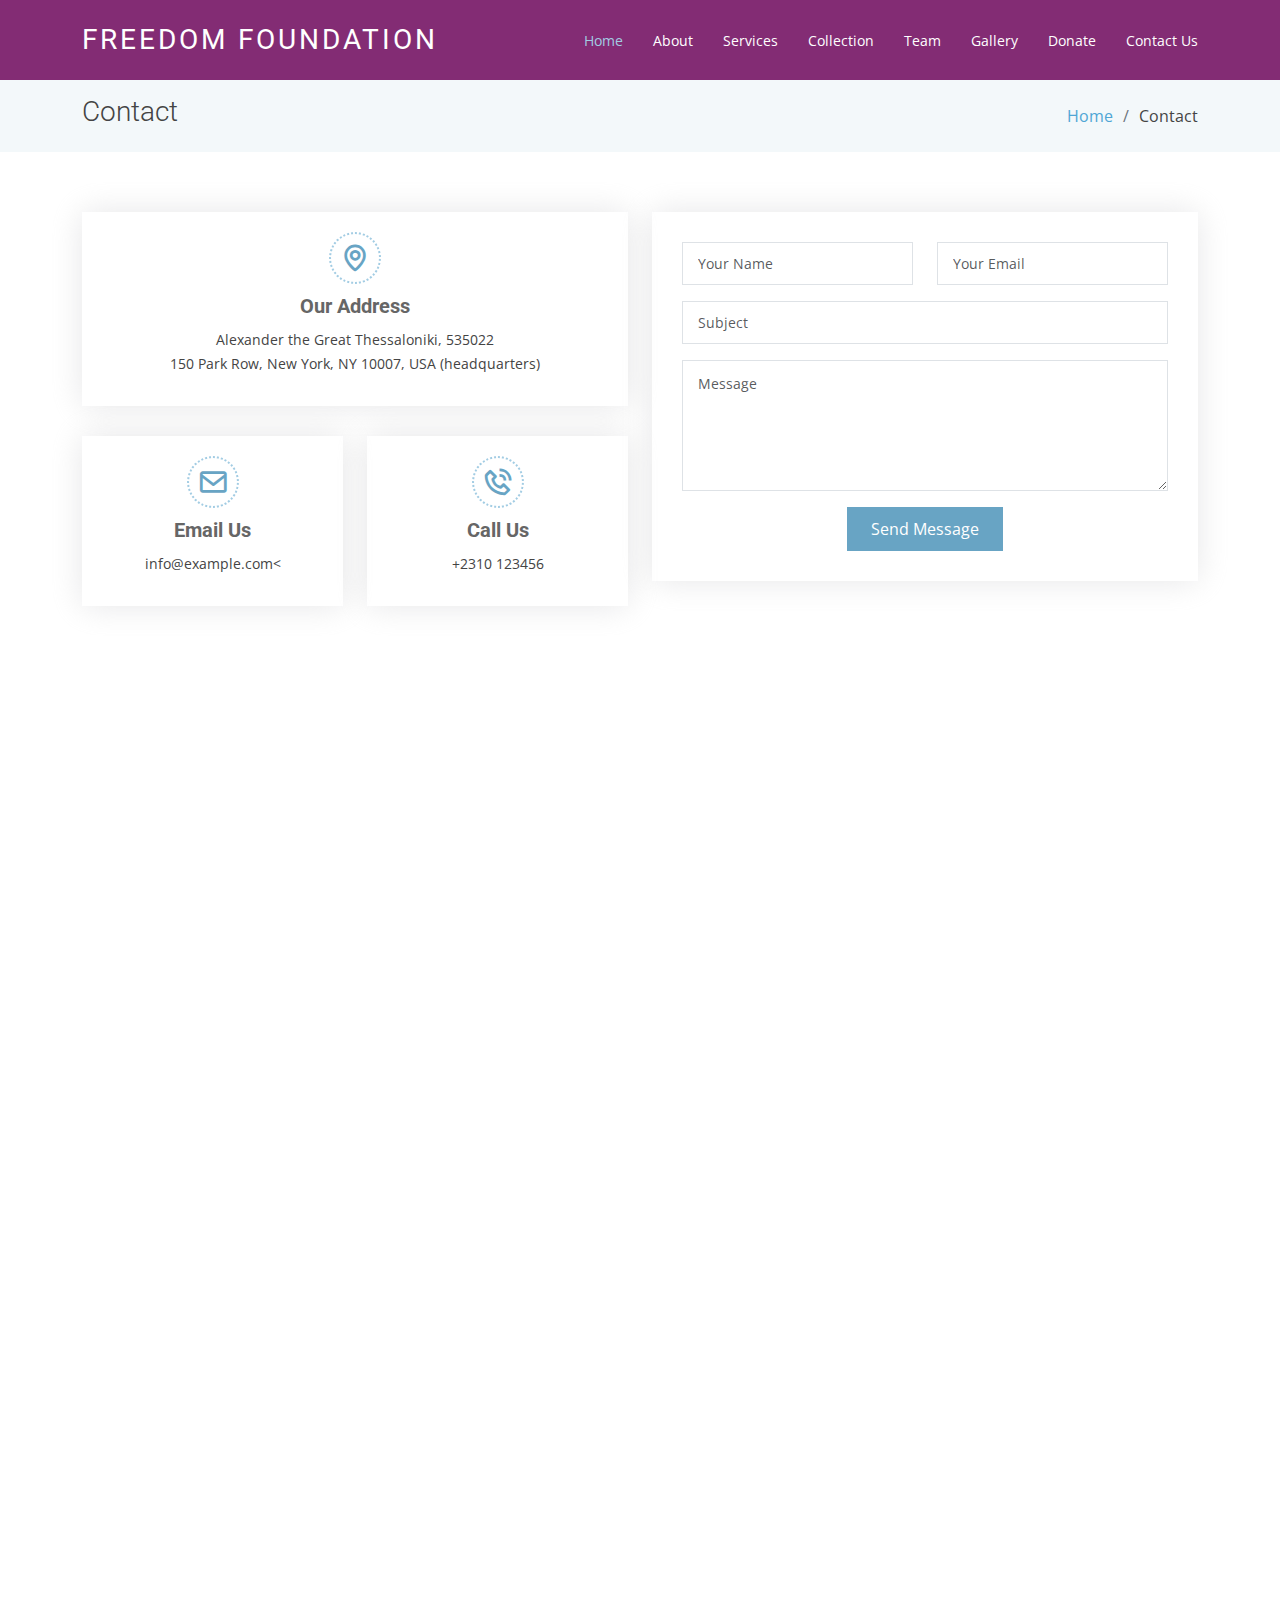
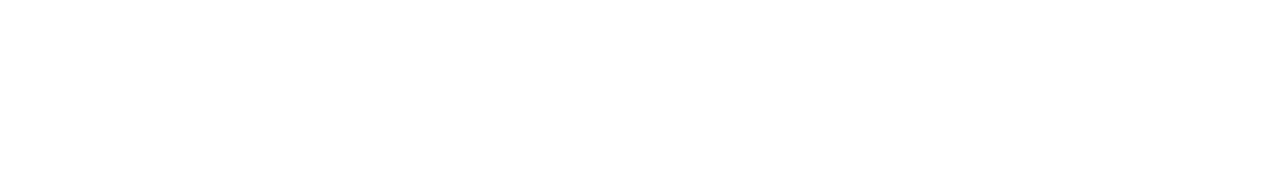
<file: contact.html>
<!DOCTYPE html>
<html lang="en">

<head>
  <meta charset="utf-8">
  <meta content="width=device-width, initial-scale=1.0" name="viewport">

  <title>Contact - Freedom Foundation</title>
  <meta content="" name="description">
  <meta content="" name="keywords">

  <!-- Favicons -->
  <link href="assets/img/favicon.png" rel="icon">
  <link href="assets/img/apple-touch-icon.png" rel="apple-touch-icon">

  <!-- Google Fonts -->
  <link href="https://fonts.googleapis.com/css?family=Open+Sans:300,300i,400,400i,600,600i,700,700i|Roboto:300,300i,400,400i,500,500i,700,700i&display=swap" rel="stylesheet">

  <!-- Vendor CSS Files -->
  <link href="assets/vendor/animate.css/animate.min.css" rel="stylesheet">
  <link href="assets/vendor/aos/aos.css" rel="stylesheet">
  <link href="assets/vendor/bootstrap/css/bootstrap.min.css" rel="stylesheet">
  <link href="assets/vendor/bootstrap-icons/bootstrap-icons.css" rel="stylesheet">
  <link href="assets/vendor/boxicons/css/boxicons.min.css" rel="stylesheet">
  <link href="assets/vendor/glightbox/css/glightbox.min.css" rel="stylesheet">
  <link href="assets/vendor/swiper/swiper-bundle.min.css" rel="stylesheet">

  <!-- Template Main CSS File -->
  <link href="assets/css/style.css" rel="stylesheet">

</head>

<body>

  <!-- ======= Header ======= -->
  <header id="header" class="fixed-top d-flex align-items-center ">
    <div class="container d-flex justify-content-between align-items-center">

      <div class="logo">
        <h1 class="text-light"><a href="index.html"><span>Freedom Foundation</span></a></h1>
        <!-- Uncomment below if you prefer to use an image logo -->
        <!-- <a href="index.html"><img src="assets/img/logo.png" alt="" class="img-fluid"></a>-->
      </div>

      <nav id="navbar" class="navbar">
        <ul>
          <li><a class="active " href="index.html">Home</a></li>
          <li><a href="about.html">About</a></li>
          <li><a href="services.html">Services</a></li>
          <li><a href="collection.html">Collection</a></li>
          <li><a href="team.html">Team</a></li>
          <li><a href="gallery.html">Gallery</a></li>
          <li><a href="donate.html">Donate</a></li>
          <li><a href="contact.html">Contact Us</a></li>
        </ul>
        <i class="bi bi-list mobile-nav-toggle"></i>
      </nav><!-- .navbar -->

    </div>
  </header><!-- End Header -->

  <main id="main">

    <!-- ======= Contact Section ======= -->
    <section class="breadcrumbs">
      <div class="container">

        <div class="d-flex justify-content-between align-items-center">
          <h2>Contact</h2>
          <ol>
            <li><a href="index.html">Home</a></li>
            <li>Contact</li>
          </ol>
        </div>

      </div>
    </section><!-- End Contact Section -->

    <!-- ======= Contact Section ======= -->
    <section class="contact" data-aos="fade-up" data-aos-easing="ease-in-out" data-aos-duration="500">
      <div class="container">

        <div class="row">

          <div class="col-lg-6">

            <div class="row">
              <div class="col-md-12">
                <div class="info-box">
                  <i class="bx bx-map"></i>
                  <h3>Our Address</h3>
                  <p>Alexander the Great
                    Thessaloniki, 535022<BR>
                      150 Park Row, New York, NY 10007, USA (headquarters)
                    </p>
                </div>
              </div>
              <div class="col-md-6">
                <div class="info-box">
                  <i class="bx bx-envelope"></i>
                  <h3>Email Us</h3>
                  <p>info@example.com<</p>
                </div>
              </div>
              <div class="col-md-6">
                <div class="info-box">
                  <i class="bx bx-phone-call"></i>
                  <h3>Call Us</h3>
                  <p>+2310 123456</p>
                </div>
              </div>
            </div>

          </div>

          <div class="col-lg-6">
            <form action="forms/contact.php" method="post" role="form" class="php-email-form">
              <div class="row">
                <div class="col-md-6 form-group">
                  <input type="text" name="name" class="form-control" id="name" placeholder="Your Name" required>
                </div>
                <div class="col-md-6 form-group mt-3 mt-md-0">
                  <input type="email" class="form-control" name="email" id="email" placeholder="Your Email" required>
                </div>
              </div>
              <div class="form-group mt-3">
                <input type="text" class="form-control" name="subject" id="subject" placeholder="Subject" required>
              </div>
              <div class="form-group mt-3">
                <textarea class="form-control" name="message" rows="5" placeholder="Message" required></textarea>
              </div>
              <div class="my-3">
                <div class="loading">Loading</div>
                <div class="error-message"></div>
                <div class="sent-message">Your message has been sent. Thank you!</div>
              </div>
              <div class="text-center"><button type="submit">Send Message</button></div>
            </form>
          </div>

        </div>

      </div>
    </section><!-- End Contact Section -->

    <!-- ======= Map Section ======= -->
    <section class="map mt-2">
      <div class="container-fluid p-0">
        <iframe src="https://www.google.com/maps/embed?pb=!1m18!1m12!1m3!1d3024.2219901290355!2d-74.00369368400567!3d40.71312937933185!2m3!1f0!2f0!3f0!3m2!1i1024!2i768!4f13.1!3m3!1m2!1s0x89c25a23e28c1191%3A0x49f75d3281df052a!2s150%20Park%20Row%2C%20New%20York%2C%20NY%2010007%2C%20USA!5e0!3m2!1sen!2sbg!4v1579767901424!5m2!1sen!2sbg" frameborder="0" style="border:0;" allowfullscreen=""></iframe>
      </div>                
    </section><!-- End Map Section -->

  </main><!-- End #main -->

    <!-- ======= Footer ======= -->
    <footer id="footer" data-aos="fade-up" data-aos-easing="ease-in-out" data-aos-duration="500">

      <div class="footer-newsletter">
        <div class="container">
          <div class="row">
            <div class="col-lg-6">
              <h4>Our Newsletter</h4>
              <p>Subscribe to our Newsletter</p>
            </div>
            <div class="col-lg-6">
              <form action="" method="post">
                <input type="email" name="email"><input type="submit" value="Subscribe">
              </form>
            </div>
          </div>
        </div>
      </div>
  
      <div class="footer-top">
        <div class="container">
          <div class="row">
  
            <div class="col-lg-3 col-md-6 footer-links">
              <h4>Useful Links</h4>
              <ul>
                <li><i class="bx bx-chevron-right"></i> <a href="#">Home</a></li>
                <li><i class="bx bx-chevron-right"></i> <a href="#">About us</a></li>
                <li><i class="bx bx-chevron-right"></i> <a href="#">Services</a></li>
                <li><i class="bx bx-chevron-right"></i> <a href="#">Terms of service</a></li>
                <li><i class="bx bx-chevron-right"></i> <a href="#">Privacy policy</a></li>
              </ul>
            </div>
  
            <div class="col-lg-3 col-md-6 footer-links">
              
            </div>
  
            <div class="col-lg-3 col-md-6 footer-contact">
              <h4>Contact Us</h4>
              <p>
                Alexander the Great <br>
                Thessaloniki, 535022<br>
                Greece <br><br>
                <strong>Phone:</strong> 2310 123456<br>
                <strong>Email:</strong> info@example.com<br>
              </p>
  
            </div>
  
            <div class="col-lg-3 col-md-6 footer-info">
              <h3>About Freedom Foundation</h3>
              <p>The Freedom Foundation is a controversial organization advocating for limited government and reduced public services.</p>
              <div class="social-links mt-3">
                <a href="#" class="twitter"><i class="bx bxl-twitter"></i></a>
                <a href="#" class="facebook"><i class="bx bxl-facebook"></i></a>
                <a href="#" class="instagram"><i class="bx bxl-instagram"></i></a>
                <a href="#" class="linkedin"><i class="bx bxl-linkedin"></i></a>
              </div>
            </div>
  
          </div>
        </div>
      </div>
  
      <div class="container">
        <div class="copyright">
          &copy; Copyright <strong><span>GiorgosP33 (thanks to Moderna template)</span></strong>. All Rights Reserved
        </div>
        <div class="credits">
          <!-- All the links in the footer should remain intact. -->
          Designed by <a href="https://github.com/GiorgosP33/">GiorgosP33</a>
        </div>
      </div>
    </footer><!-- End Footer -->
  <a href="#" class="back-to-top d-flex align-items-center justify-content-center"><i class="bi bi-arrow-up-short"></i></a>

  <!-- Vendor JS Files -->
  <script src="assets/vendor/purecounter/purecounter_vanilla.js"></script>
  <script src="assets/vendor/aos/aos.js"></script>
  <script src="assets/vendor/bootstrap/js/bootstrap.bundle.min.js"></script>
  <script src="assets/vendor/glightbox/js/glightbox.min.js"></script>
  <script src="assets/vendor/isotope-layout/isotope.pkgd.min.js"></script>
  <script src="assets/vendor/swiper/swiper-bundle.min.js"></script>
  <script src="assets/vendor/waypoints/noframework.waypoints.js"></script>
  <script src="assets/vendor/php-email-form/validate.js"></script>

  <!-- Template Main JS File -->
  <script src="assets/js/main.js"></script>

</body>

</html>
</file>
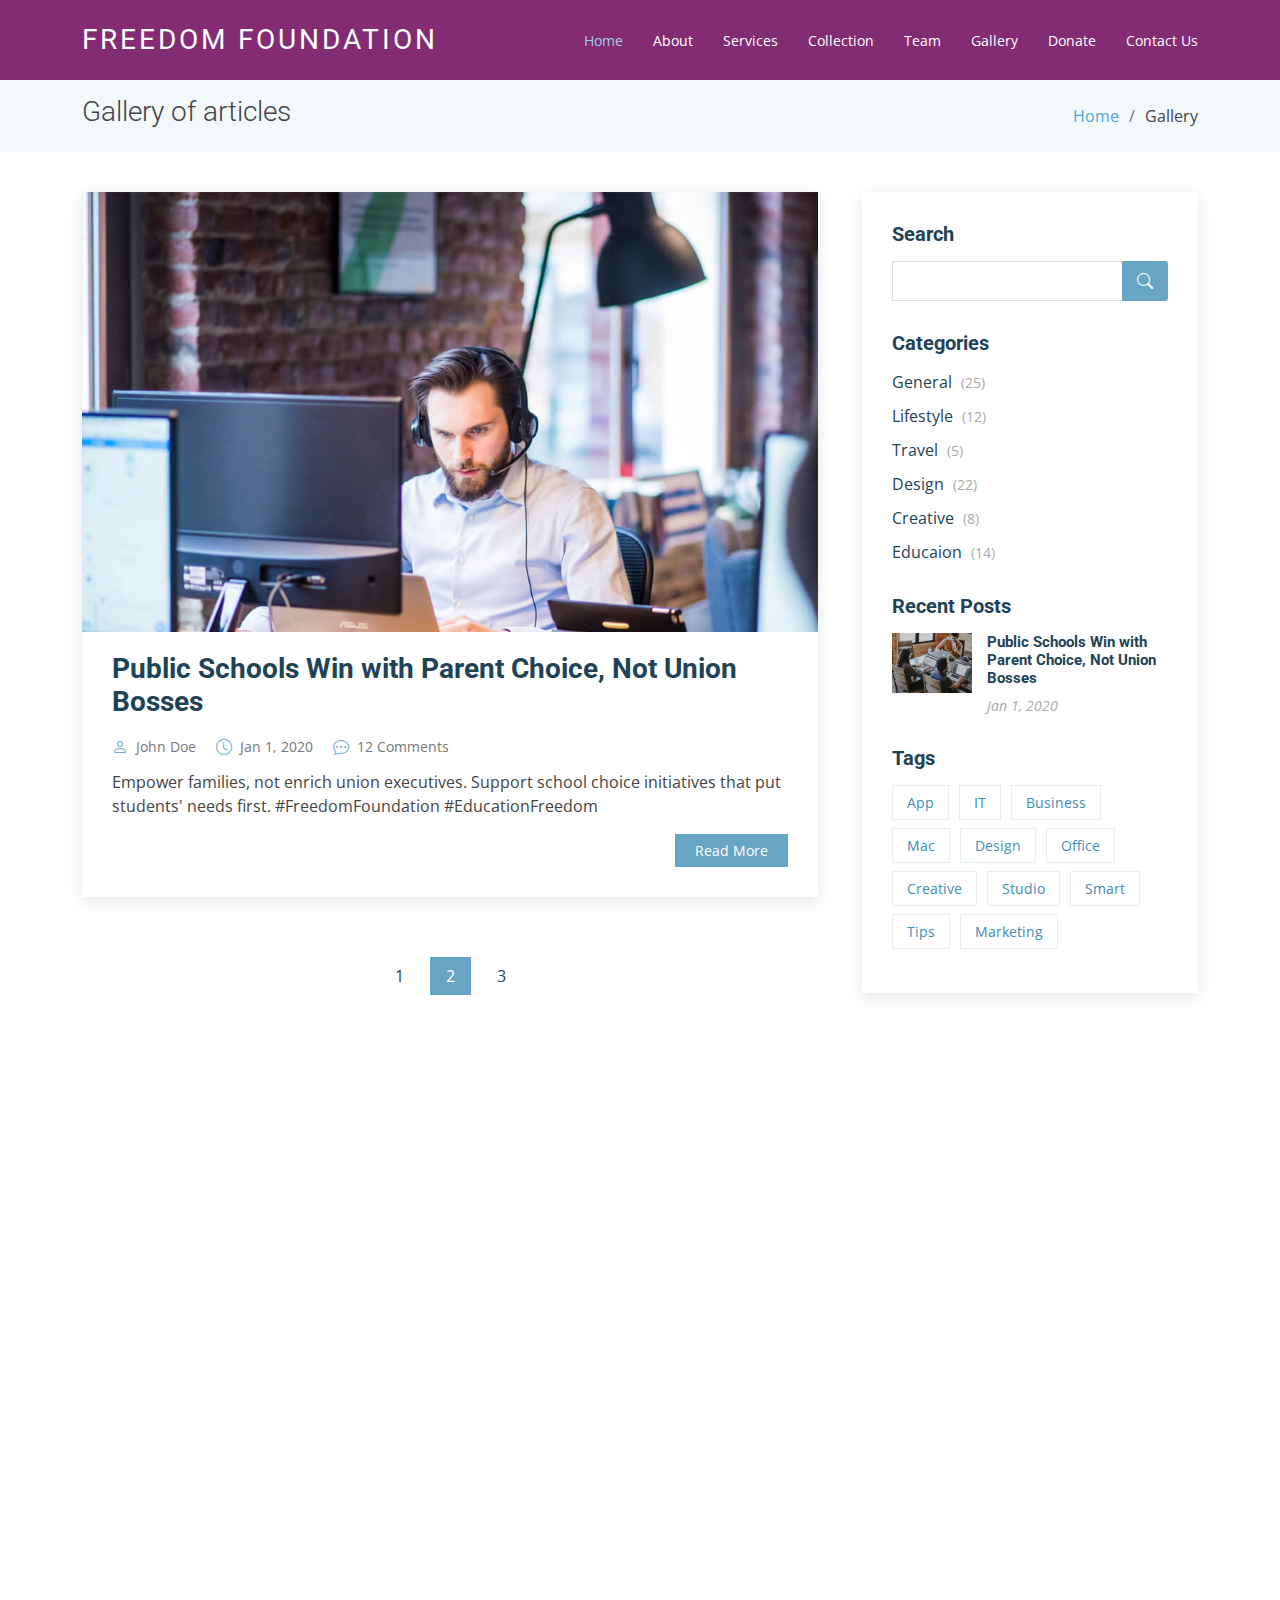
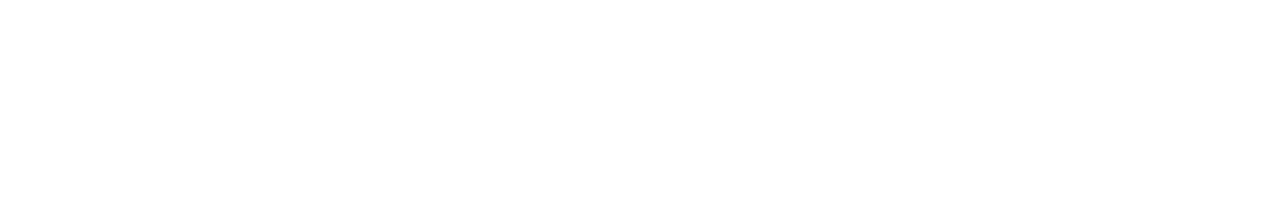
<file: gallery.html>
<!DOCTYPE html>
<html lang="en">

<head>
  <meta charset="utf-8">
  <meta content="width=device-width, initial-scale=1.0" name="viewport">

  <title>Gallery - Freedom Foundation</title>
  <meta content="" name="description">
  <meta content="" name="keywords">

  <!-- Favicons -->
  <link href="assets/img/favicon.png" rel="icon">
  <link href="assets/img/apple-touch-icon.png" rel="apple-touch-icon">

  <!-- Google Fonts -->
  <link href="https://fonts.googleapis.com/css?family=Open+Sans:300,300i,400,400i,600,600i,700,700i|Roboto:300,300i,400,400i,500,500i,700,700i&display=swap" rel="stylesheet">

  <!-- Vendor CSS Files -->
  <link href="assets/vendor/animate.css/animate.min.css" rel="stylesheet">
  <link href="assets/vendor/aos/aos.css" rel="stylesheet">
  <link href="assets/vendor/bootstrap/css/bootstrap.min.css" rel="stylesheet">
  <link href="assets/vendor/bootstrap-icons/bootstrap-icons.css" rel="stylesheet">
  <link href="assets/vendor/boxicons/css/boxicons.min.css" rel="stylesheet">
  <link href="assets/vendor/glightbox/css/glightbox.min.css" rel="stylesheet">
  <link href="assets/vendor/swiper/swiper-bundle.min.css" rel="stylesheet">

  <!-- Template Main CSS File -->
  <link href="assets/css/style.css" rel="stylesheet">
</head>

<body>

  <!-- ======= Header ======= -->
  <header id="header" class="fixed-top d-flex align-items-center ">
    <div class="container d-flex justify-content-between align-items-center">

      <div class="logo">
        <h1 class="text-light"><a href="index.html"><span>Freedom Foundation</span></a></h1>
        <!-- Uncomment below if you prefer to use an image logo -->
        <!-- <a href="index.html"><img src="assets/img/logo.png" alt="" class="img-fluid"></a>-->
      </div>

      <nav id="navbar" class="navbar">
        <ul>
          <li><a class="active " href="index.html">Home</a></li>
          <li><a href="about.html">About</a></li>
          <li><a href="services.html">Services</a></li>
          <li><a href="collection.html">Collection</a></li>
          <li><a href="team.html">Team</a></li>
          <li><a href="gallery.html">Gallery</a></li>
          <li><a href="donate.html">Donate</a></li>
          <li><a href="contact.html">Contact Us</a></li>
        </ul>
        <i class="bi bi-list mobile-nav-toggle"></i>
      </nav><!-- .navbar -->

    </div>
  </header><!-- End Header -->

  <main id="main">

    <!-- ======= Blog Section ======= -->
    <section class="breadcrumbs">
      <div class="container">

        <div class="d-flex justify-content-between align-items-center">
          <h2>Gallery of articles</h2>

          <ol>
            <li><a href="index.html">Home</a></li>
            <li>Gallery</li>
          </ol>
        </div>

      </div>
    </section><!-- End Blog Section -->

    <!-- ======= Blog Section ======= -->
    <section id="blog" class="blog">
      <div class="container" data-aos="fade-up">

        <div class="row">

          <div class="col-lg-8 entries">

            <article class="entry">

              <div class="entry-img">
                <img src="assets/img/blog/blog-1.jpg" alt="" class="img-fluid">
              </div>

              <h2 class="entry-title">
                <a href="blog-single.html">Public Schools Win with Parent Choice, Not Union Bosses</a>
              </h2>

              <div class="entry-meta">
                <ul>
                  <li class="d-flex align-items-center"><i class="bi bi-person"></i> <a href="blog-single.html">John Doe</a></li>
                  <li class="d-flex align-items-center"><i class="bi bi-clock"></i> <a href="blog-single.html"><time datetime="2020-01-01">Jan 1, 2020</time></a></li>
                  <li class="d-flex align-items-center"><i class="bi bi-chat-dots"></i> <a href="blog-single.html">12 Comments</a></li>
                </ul>
              </div>

              <div class="entry-content">
                <p>
                  Empower families, not enrich union executives. Support school choice initiatives that put students' needs first. #FreedomFoundation #EducationFreedom
                </p>
                <div class="read-more">
                  <a href="blog-single.html">Read More</a>
                </div>
              </div>


           
            </article><!-- End blog entry -->

            <div class="blog-pagination">
              <ul class="justify-content-center">
                <li><a href="#">1</a></li>
                <li class="active"><a href="#">2</a></li>
                <li><a href="#">3</a></li>
              </ul>
            </div>

          </div><!-- End blog entries list -->

          <div class="col-lg-4">

            <div class="sidebar">

              <h3 class="sidebar-title">Search</h3>
              <div class="sidebar-item search-form">
                <form action="">
                  <input type="text">
                  <button type="submit"><i class="bi bi-search"></i></button>
                </form>
              </div><!-- End sidebar search formn-->

              <h3 class="sidebar-title">Categories</h3>
              <div class="sidebar-item categories">
                <ul>
                  <li><a href="#">General <span>(25)</span></a></li>
                  <li><a href="#">Lifestyle <span>(12)</span></a></li>
                  <li><a href="#">Travel <span>(5)</span></a></li>
                  <li><a href="#">Design <span>(22)</span></a></li>
                  <li><a href="#">Creative <span>(8)</span></a></li>
                  <li><a href="#">Educaion <span>(14)</span></a></li>
                </ul>
              </div><!-- End sidebar categories-->

              <h3 class="sidebar-title">Recent Posts</h3>
              <div class="sidebar-item recent-posts">

                <div class="post-item clearfix">
                  <img src="assets/img/blog/blog-recent-5.jpg" alt="">
                  <h4><a href="blog-single.html">Public Schools Win with Parent Choice, Not Union Bosses</a></h4>
                  <time datetime="2020-01-01">Jan 1, 2020</time>
                </div>

              </div><!-- End sidebar recent posts-->

              <h3 class="sidebar-title">Tags</h3>
              <div class="sidebar-item tags">
                <ul>
                  <li><a href="#">App</a></li>
                  <li><a href="#">IT</a></li>
                  <li><a href="#">Business</a></li>
                  <li><a href="#">Mac</a></li>
                  <li><a href="#">Design</a></li>
                  <li><a href="#">Office</a></li>
                  <li><a href="#">Creative</a></li>
                  <li><a href="#">Studio</a></li>
                  <li><a href="#">Smart</a></li>
                  <li><a href="#">Tips</a></li>
                  <li><a href="#">Marketing</a></li>
                </ul>
              </div><!-- End sidebar tags-->

            </div><!-- End sidebar -->

          </div><!-- End blog sidebar -->

        </div>

      </div>
    </section><!-- End Blog Section -->

  </main><!-- End #main -->

  <!-- ======= Footer ======= -->
  <footer id="footer" data-aos="fade-up" data-aos-easing="ease-in-out" data-aos-duration="500">

    <div class="footer-newsletter">
      <div class="container">
        <div class="row">
          <div class="col-lg-6">
            <h4>Our Newsletter</h4>
            <p>Subscribe to our Newsletter</p>
          </div>
          <div class="col-lg-6">
            <form action="" method="post">
              <input type="email" name="email"><input type="submit" value="Subscribe">
            </form>
          </div>
        </div>
      </div>
    </div>

    <div class="footer-top">
      <div class="container">
        <div class="row">

          <div class="col-lg-3 col-md-6 footer-links">
            <h4>Useful Links</h4>
            <ul>
              <li><i class="bx bx-chevron-right"></i> <a href="#">Home</a></li>
              <li><i class="bx bx-chevron-right"></i> <a href="#">About us</a></li>
              <li><i class="bx bx-chevron-right"></i> <a href="#">Services</a></li>
              <li><i class="bx bx-chevron-right"></i> <a href="#">Terms of service</a></li>
              <li><i class="bx bx-chevron-right"></i> <a href="#">Privacy policy</a></li>
            </ul>
          </div>

          <div class="col-lg-3 col-md-6 footer-links">
            
          </div>

          <div class="col-lg-3 col-md-6 footer-contact">
            <h4>Contact Us</h4>
            <p>
              Alexander the Great <br>
              Thessaloniki, 535022<br>
              Greece <br><br>
              <strong>Phone:</strong> 2310 123456<br>
              <strong>Email:</strong> info@example.com<br>
            </p>

          </div>

          <div class="col-lg-3 col-md-6 footer-info">
            <h3>About Freedom Foundation</h3>
            <p>The Freedom Foundation is a controversial organization advocating for limited government and reduced public services.</p>
            <div class="social-links mt-3">
              <a href="#" class="twitter"><i class="bx bxl-twitter"></i></a>
              <a href="#" class="facebook"><i class="bx bxl-facebook"></i></a>
              <a href="#" class="instagram"><i class="bx bxl-instagram"></i></a>
              <a href="#" class="linkedin"><i class="bx bxl-linkedin"></i></a>
            </div>
          </div>

        </div>
      </div>
    </div>

    <div class="container">
      <div class="copyright">
        &copy; Copyright <strong><span>GiorgosP33 (thanks to Moderna template)</span></strong>. All Rights Reserved
      </div>
      <div class="credits">
        <!-- All the links in the footer should remain intact. -->
        Designed by <a href="https://github.com/GiorgosP33/">GiorgosP33</a>
      </div>
    </div>
  </footer><!-- End Footer -->

  <a href="#" class="back-to-top d-flex align-items-center justify-content-center"><i class="bi bi-arrow-up-short"></i></a>

  <!-- Vendor JS Files -->
  <script src="assets/vendor/purecounter/purecounter_vanilla.js"></script>
  <script src="assets/vendor/aos/aos.js"></script>
  <script src="assets/vendor/bootstrap/js/bootstrap.bundle.min.js"></script>
  <script src="assets/vendor/glightbox/js/glightbox.min.js"></script>
  <script src="assets/vendor/isotope-layout/isotope.pkgd.min.js"></script>
  <script src="assets/vendor/swiper/swiper-bundle.min.js"></script>
  <script src="assets/vendor/waypoints/noframework.waypoints.js"></script>
  <script src="assets/vendor/php-email-form/validate.js"></script>

  <!-- Template Main JS File -->
  <script src="assets/js/main.js"></script>

</body>

</html>
</file>
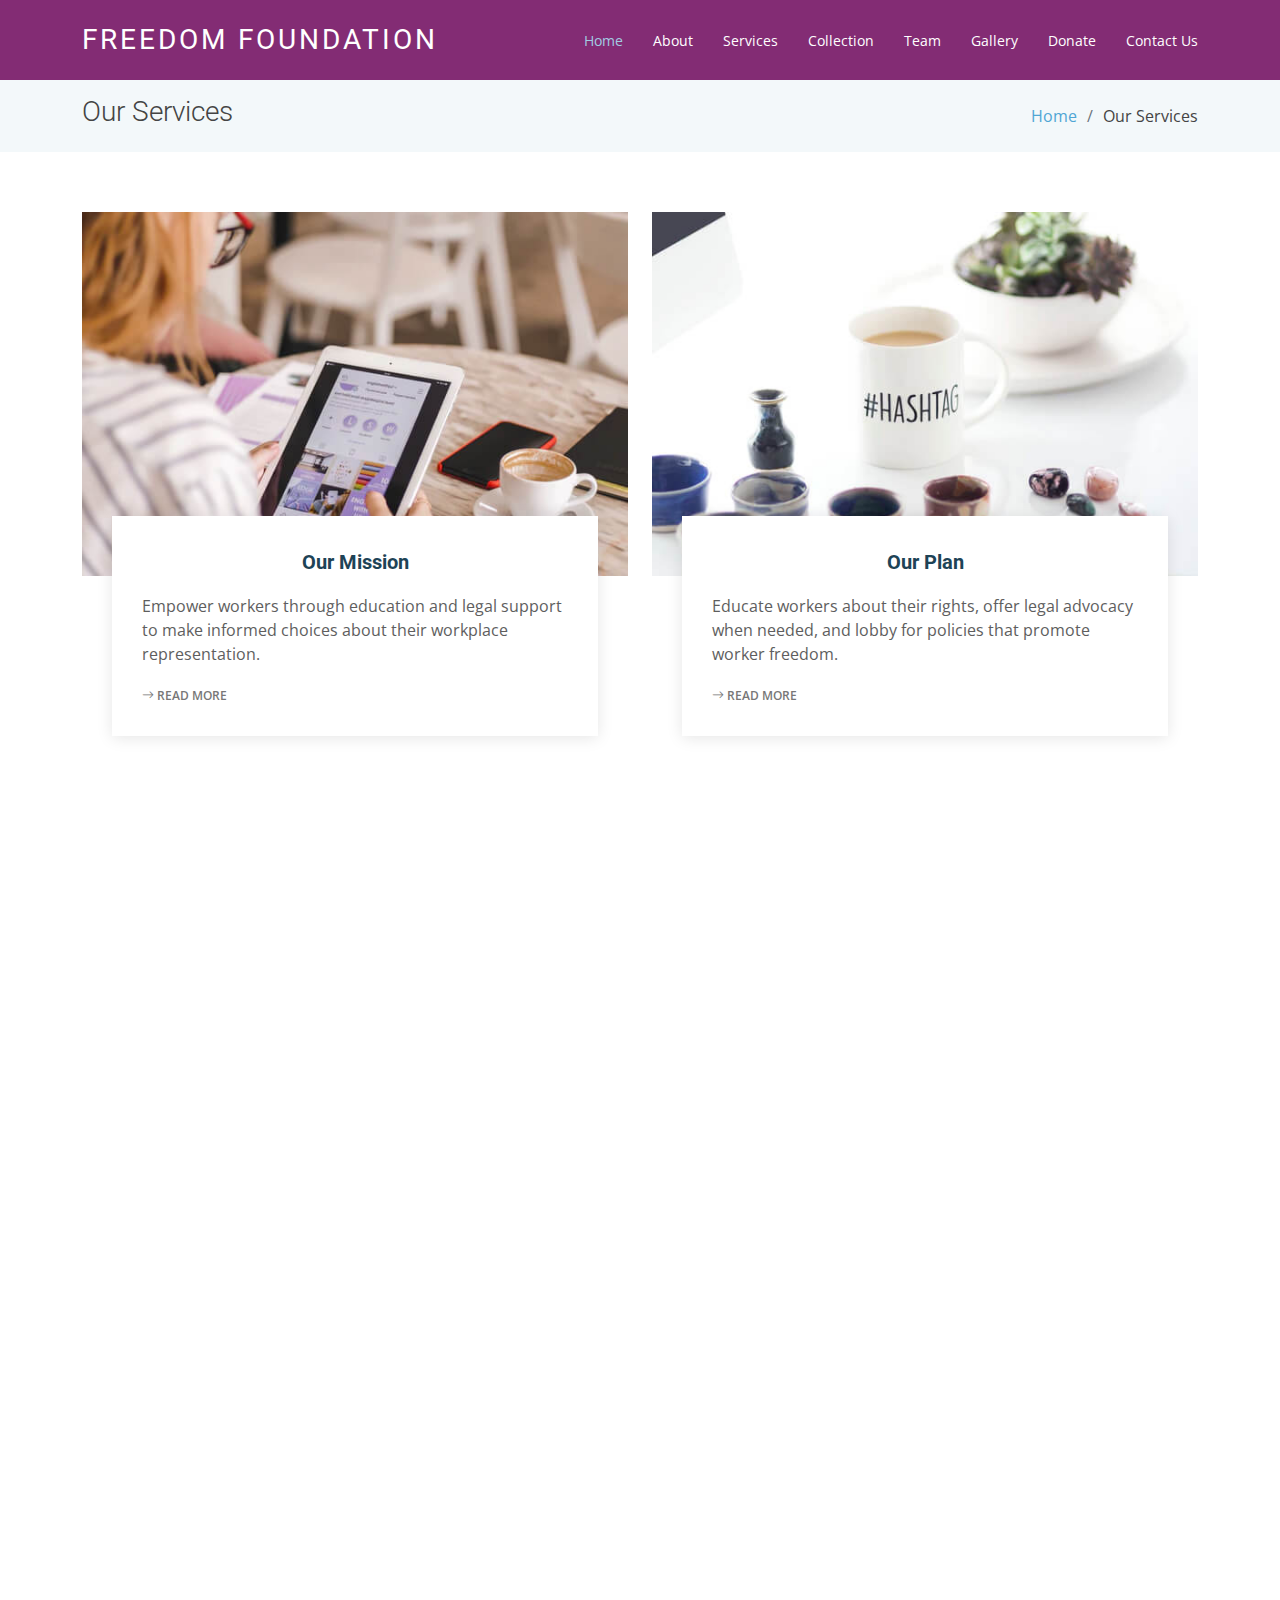
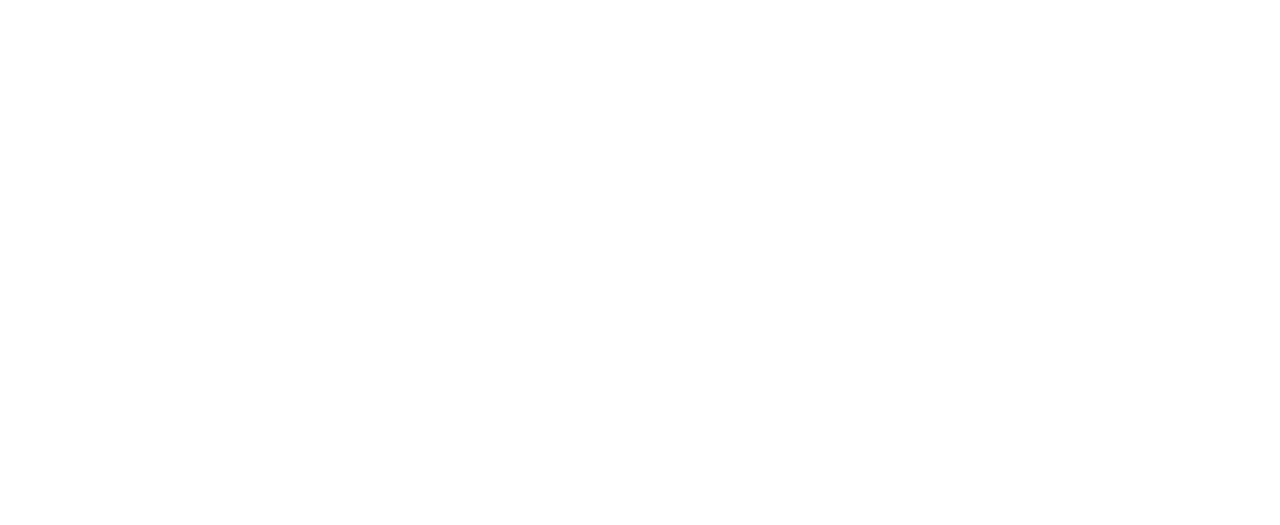
<file: services.html>
<!DOCTYPE html>
<html lang="en">

<head>
  <meta charset="utf-8">
  <meta content="width=device-width, initial-scale=1.0" name="viewport">

  <title>Services - Moderna Bootstrap Template</title>
  <meta content="" name="description">
  <meta content="" name="keywords">

  <!-- Favicons -->
  <link href="assets/img/favicon.png" rel="icon">
  <link href="assets/img/apple-touch-icon.png" rel="apple-touch-icon">

  <!-- Google Fonts -->
  <link href="https://fonts.googleapis.com/css?family=Open+Sans:300,300i,400,400i,600,600i,700,700i|Roboto:300,300i,400,400i,500,500i,700,700i&display=swap" rel="stylesheet">

  <!-- Vendor CSS Files -->
  <link href="assets/vendor/animate.css/animate.min.css" rel="stylesheet">
  <link href="assets/vendor/aos/aos.css" rel="stylesheet">
  <link href="assets/vendor/bootstrap/css/bootstrap.min.css" rel="stylesheet">
  <link href="assets/vendor/bootstrap-icons/bootstrap-icons.css" rel="stylesheet">
  <link href="assets/vendor/boxicons/css/boxicons.min.css" rel="stylesheet">
  <link href="assets/vendor/glightbox/css/glightbox.min.css" rel="stylesheet">
  <link href="assets/vendor/swiper/swiper-bundle.min.css" rel="stylesheet">

  <!-- Template Main CSS File -->
  <link href="assets/css/style.css" rel="stylesheet">

 
</head>

<body>

  <!-- ======= Header ======= -->
  <header id="header" class="fixed-top d-flex align-items-center ">
    <div class="container d-flex justify-content-between align-items-center">

      <div class="logo">
        <h1 class="text-light"><a href="index.html"><span>Freedom Foundation</span></a></h1>
        <!-- Uncomment below if you prefer to use an image logo -->
        <!-- <a href="index.html"><img src="assets/img/logo.png" alt="" class="img-fluid"></a>-->
      </div>

      <nav id="navbar" class="navbar">
        <ul>
          <li><a class="active " href="index.html">Home</a></li>
          <li><a href="about.html">About</a></li>
          <li><a href="services.html">Services</a></li>
          <li><a href="collection.html">Collection</a></li>
          <li><a href="team.html">Team</a></li>
          <li><a href="gallery.html">Gallery</a></li>
          <li><a href="donate.html">Donate</a></li>
          <li><a href="contact.html">Contact Us</a></li>
        </ul>
        <i class="bi bi-list mobile-nav-toggle"></i>
      </nav><!-- .navbar -->

    </div>
  </header><!-- End Header -->

  <main id="main">

    <!-- ======= Our Services Section ======= -->
    <section class="breadcrumbs">
      <div class="container">

        <div class="d-flex justify-content-between align-items-center">
          <h2>Our Services</h2>
          <ol>
            <li><a href="index.html">Home</a></li>
            <li>Our Services</li>
          </ol>
        </div>

      </div>
    </section><!-- End Our Services Section -->

    <!-- ======= Service Details Section ======= -->
    <section class="service-details">
      <div class="container">

        <div class="row">
          <div class="col-md-6 d-flex align-items-stretch" data-aos="fade-up">
            <div class="card">
              <div class="card-img">
                <img src="assets/img/service-details-1.jpg" alt="...">
              </div>
              <div class="card-body">
                <h5 class="card-title"><a href="#">Our Mission</a></h5>
                <p class="card-text">Empower workers through education and legal support to make informed choices about their workplace representation.</p>
                <div class="read-more"><a href="#"><i class="bi bi-arrow-right"></i> Read More</a></div>
              </div>
            </div>
          </div>
          <div class="col-md-6 d-flex align-items-stretch" data-aos="fade-up">
            <div class="card">
              <div class="card-img">
                <img src="assets/img/service-details-2.jpg" alt="...">
              </div>
              <div class="card-body">
                <h5 class="card-title"><a href="#">Our Plan</a></h5>
                <p class="card-text">Educate workers about their rights, offer legal advocacy when needed, and lobby for policies that promote worker freedom.</p>
                <div class="read-more"><a href="#"><i class="bi bi-arrow-right"></i> Read More</a></div>
              </div>
            </div>

          </div>
          <div class="col-md-6 d-flex align-items-stretch" data-aos="fade-up">
            <div class="card">
              <div class="card-img">
                <img src="assets/img/service-details-3.jpg" alt="...">
              </div>
              <div class="card-body">
                <h5 class="card-title"><a href="#">Our Vision</a></h5>
                <p class="card-text">A future workplace where individual choice is paramount, employees have core features like fair wages and safety, and unions are not mandatory.</p>
                <div class="read-more"><a href="#"><i class="bi bi-arrow-right"></i> Read More</a></div>
              </div>
            </div>
          </div>
          <div class="col-md-6 d-flex align-items-stretch" data-aos="fade-up">
            <div class="card">
              <div class="card-img">
                <img src="assets/img/service-details-4.jpg" alt="...">
              </div>
              <div class="card-body">
                <h5 class="card-title"><a href="#">Our Care</a></h5>
                <p class="card-text">Deeply caring about worker rights and ensuring individuals have the freedom and resources to navigate their workplace experience.</p>
                <div class="read-more"><a href="#"><i class="bi bi-arrow-right"></i> Read More</a></div>
              </div>
            </div>
          </div>
        </div>

      </div>
    </section><!-- End Service Details Section -->

   

  </main><!-- End #main -->

  <!-- ======= Footer ======= -->
  <footer id="footer" data-aos="fade-up" data-aos-easing="ease-in-out" data-aos-duration="500">

    <div class="footer-newsletter">
      <div class="container">
        <div class="row">
          <div class="col-lg-6">
            <h4>Our Newsletter</h4>
            <p>Subscribe to our Newsletter</p>
          </div>
          <div class="col-lg-6">
            <form action="" method="post">
              <input type="email" name="email"><input type="submit" value="Subscribe">
            </form>
          </div>
        </div>
      </div>
    </div>

    <div class="footer-top">
      <div class="container">
        <div class="row">

          <div class="col-lg-3 col-md-6 footer-links">
            <h4>Useful Links</h4>
            <ul>
              <li><i class="bx bx-chevron-right"></i> <a href="#">Home</a></li>
              <li><i class="bx bx-chevron-right"></i> <a href="#">About us</a></li>
              <li><i class="bx bx-chevron-right"></i> <a href="#">Services</a></li>
              <li><i class="bx bx-chevron-right"></i> <a href="#">Terms of service</a></li>
              <li><i class="bx bx-chevron-right"></i> <a href="#">Privacy policy</a></li>
            </ul>
          </div>

          <div class="col-lg-3 col-md-6 footer-links">
            
          </div>

          <div class="col-lg-3 col-md-6 footer-contact">
            <h4>Contact Us</h4>
            <p>
              Alexander the Great <br>
              Thessaloniki, 535022<br>
              Greece <br><br>
              <strong>Phone:</strong> 2310 123456<br>
              <strong>Email:</strong> info@example.com<br>
            </p>

          </div>

          <div class="col-lg-3 col-md-6 footer-info">
            <h3>About Freedom Foundation</h3>
            <p>The Freedom Foundation is a controversial organization advocating for limited government and reduced public services.</p>
            <div class="social-links mt-3">
              <a href="#" class="twitter"><i class="bx bxl-twitter"></i></a>
              <a href="#" class="facebook"><i class="bx bxl-facebook"></i></a>
              <a href="#" class="instagram"><i class="bx bxl-instagram"></i></a>
              <a href="#" class="linkedin"><i class="bx bxl-linkedin"></i></a>
            </div>
          </div>

        </div>
      </div>
    </div>

    <div class="container">
      <div class="copyright">
        &copy; Copyright <strong><span>GiorgosP33 (thanks to Moderna template)</span></strong>. All Rights Reserved
      </div>
      <div class="credits">
        <!-- All the links in the footer should remain intact. -->
        Designed by <a href="https://github.com/GiorgosP33/">GiorgosP33</a>
      </div>
    </div>
  </footer><!-- End Footer -->

  <a href="#" class="back-to-top d-flex align-items-center justify-content-center"><i class="bi bi-arrow-up-short"></i></a>

  <!-- Vendor JS Files -->
  <script src="assets/vendor/purecounter/purecounter_vanilla.js"></script>
  <script src="assets/vendor/aos/aos.js"></script>
  <script src="assets/vendor/bootstrap/js/bootstrap.bundle.min.js"></script>
  <script src="assets/vendor/glightbox/js/glightbox.min.js"></script>
  <script src="assets/vendor/isotope-layout/isotope.pkgd.min.js"></script>
  <script src="assets/vendor/swiper/swiper-bundle.min.js"></script>
  <script src="assets/vendor/waypoints/noframework.waypoints.js"></script>
  <script src="assets/vendor/php-email-form/validate.js"></script>

  <!-- Template Main JS File -->
  <script src="assets/js/main.js"></script>

</body>

</html>
</file>
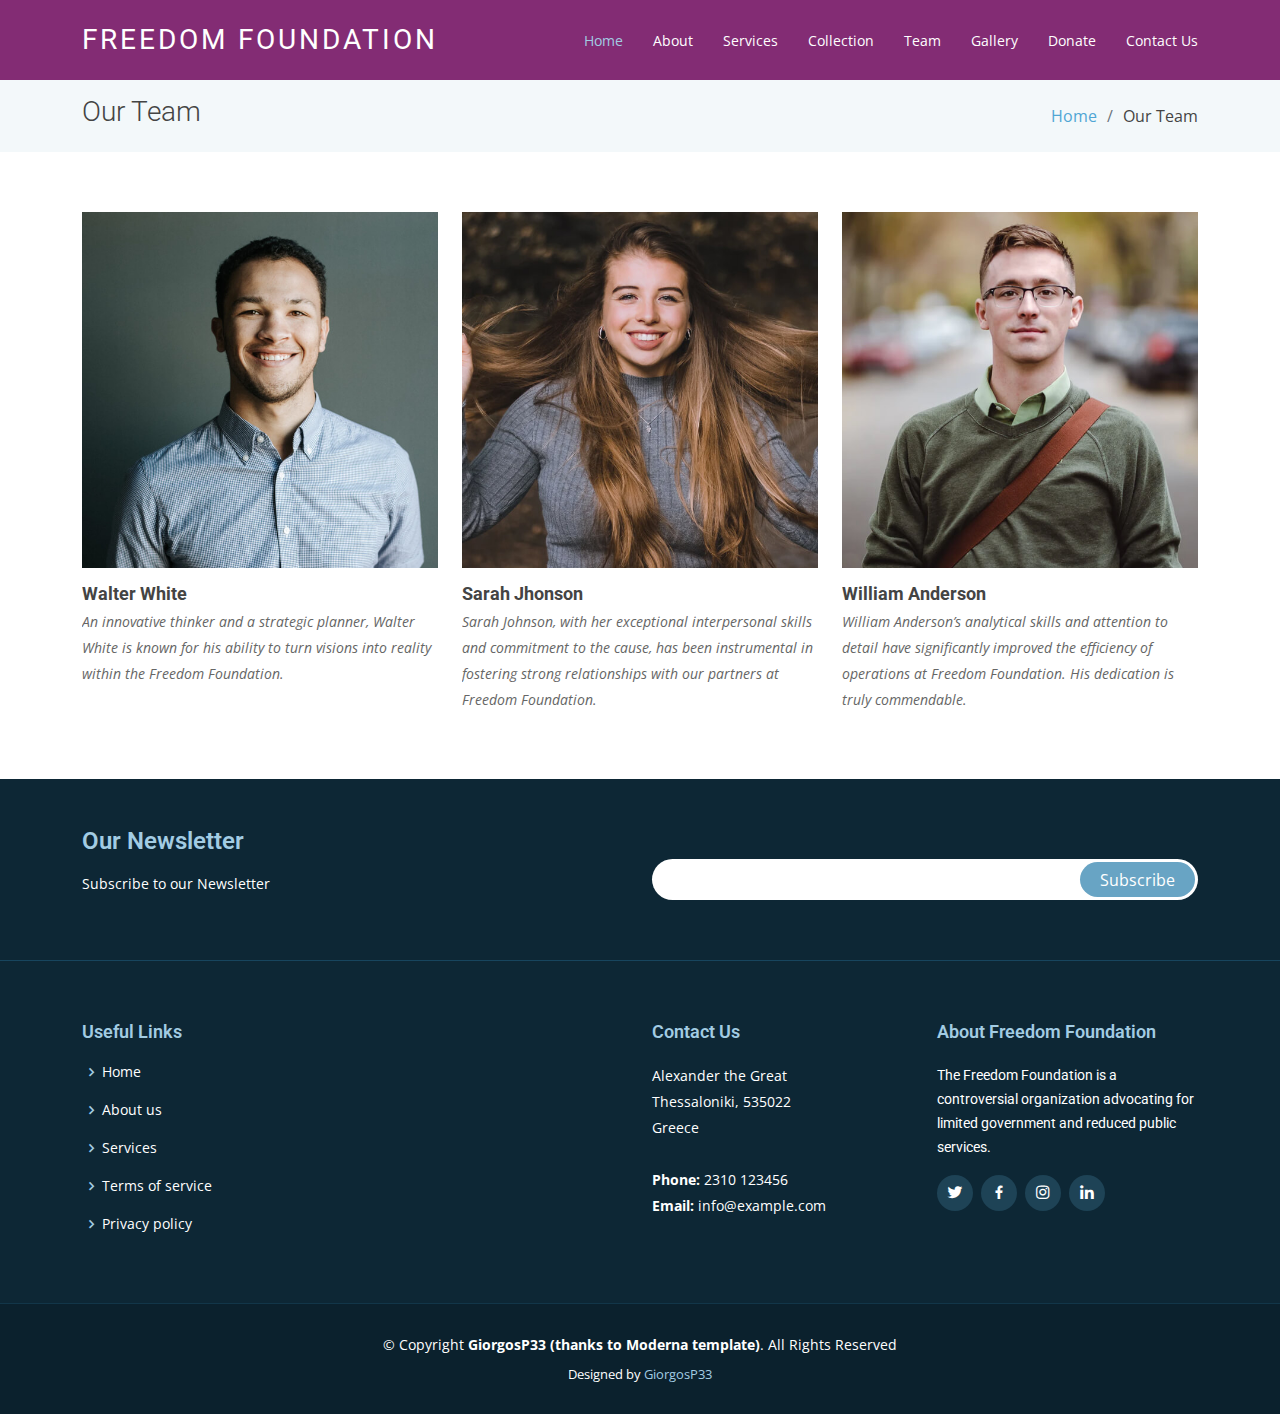
<file: team.html>
<!DOCTYPE html>
<html lang="en">

<head>
  <meta charset="utf-8">
  <meta content="width=device-width, initial-scale=1.0" name="viewport">

  <title>Team - Freedom Foundation</title>
  <meta content="" name="description">
  <meta content="" name="keywords">

  <!-- Favicons -->
  <link href="assets/img/favicon.png" rel="icon">
  <link href="assets/img/apple-touch-icon.png" rel="apple-touch-icon">

  <!-- Google Fonts -->
  <link href="https://fonts.googleapis.com/css?family=Open+Sans:300,300i,400,400i,600,600i,700,700i|Roboto:300,300i,400,400i,500,500i,700,700i&display=swap" rel="stylesheet">

  <!-- Vendor CSS Files -->
  <link href="assets/vendor/animate.css/animate.min.css" rel="stylesheet">
  <link href="assets/vendor/aos/aos.css" rel="stylesheet">
  <link href="assets/vendor/bootstrap/css/bootstrap.min.css" rel="stylesheet">
  <link href="assets/vendor/bootstrap-icons/bootstrap-icons.css" rel="stylesheet">
  <link href="assets/vendor/boxicons/css/boxicons.min.css" rel="stylesheet">
  <link href="assets/vendor/glightbox/css/glightbox.min.css" rel="stylesheet">
  <link href="assets/vendor/swiper/swiper-bundle.min.css" rel="stylesheet">

  <!-- Template Main CSS File -->
  <link href="assets/css/style.css" rel="stylesheet">
</head>

<body>

  <!-- ======= Header ======= -->
  <header id="header" class="fixed-top d-flex align-items-center ">
    <div class="container d-flex justify-content-between align-items-center">

      <div class="logo">
        <h1 class="text-light"><a href="index.html"><span>Freedom Foundation</span></a></h1>
        <!-- Uncomment below if you prefer to use an image logo -->
        <!-- <a href="index.html"><img src="assets/img/logo.png" alt="" class="img-fluid"></a>-->
      </div>

      <nav id="navbar" class="navbar">
        <ul>
          <li><a class="active " href="index.html">Home</a></li>
          <li><a href="about.html">About</a></li>
          <li><a href="services.html">Services</a></li>
          <li><a href="collection.html">Collection</a></li>
          <li><a href="team.html">Team</a></li>
          <li><a href="gallery.html">Gallery</a></li>
          <li><a href="donate.html">Donate</a></li>
          <li><a href="contact.html">Contact Us</a></li>
        </ul>
        <i class="bi bi-list mobile-nav-toggle"></i>
      </nav><!-- .navbar -->

    </div>
  </header><!-- End Header -->

  <main id="main">

    <!-- ======= Our Team Section ======= -->
    <section class="breadcrumbs">
      <div class="container">

        <div class="d-flex justify-content-between align-items-center">
          <h2>Our Team</h2>
          <ol>
            <li><a href="index.html">Home</a></li>
            <li>Our Team</li>
          </ol>
        </div>

      </div>
    </section><!-- End Our Team Section -->

    <!-- ======= Team Section ======= -->
    <section class="team" data-aos="fade-up" data-aos-easing="ease-in-out" data-aos-duration="500">
      <div class="container">

        <div class="row">

          <div class="col-lg-4 col-md-6 d-flex align-items-stretch">
            <div class="member">
              <div class="member-img">
                <img src="assets/img/team/team-1.jpg" class="img-fluid" alt="">
                <div class="social">
                  <a href=""><i class="bi bi-twitter"></i></a>
                  <a href=""><i class="bi bi-facebook"></i></a>
                  <a href=""><i class="bi bi-instagram"></i></a>
                  <a href=""><i class="bi bi-linkedin"></i></a>
                </div>
              </div>
              <div class="member-info">
                <h4>Walter White</h4>
                <p>An innovative thinker and a strategic planner, Walter White is known for his ability to turn visions into reality within the Freedom Foundation.</p>
              </div>
            </div>
          </div>

          <div class="col-lg-4 col-md-6 d-flex align-items-stretch">
            <div class="member">
              <div class="member-img">
                <img src="assets/img/team/team-2.jpg" class="img-fluid" alt="">
                <div class="social">
                  <a href=""><i class="bi bi-twitter"></i></a>
                  <a href=""><i class="bi bi-facebook"></i></a>
                  <a href=""><i class="bi bi-instagram"></i></a>
                  <a href=""><i class="bi bi-linkedin"></i></a>
                </div>
              </div>
              <div class="member-info">
                <h4>Sarah Jhonson</h4>
                <p>Sarah Johnson, with her exceptional interpersonal skills and commitment to the cause, has been instrumental in fostering strong relationships with our partners at Freedom Foundation.</p>
              </div>
            </div>
          </div>

          <div class="col-lg-4 col-md-6 d-flex align-items-stretch">
            <div class="member">
              <div class="member-img">
                <img src="assets/img/team/team-3.jpg" class="img-fluid" alt="">
                <div class="social">
                  <a href=""><i class="bi bi-twitter"></i></a>
                  <a href=""><i class="bi bi-facebook"></i></a>
                  <a href=""><i class="bi bi-instagram"></i></a>
                  <a href=""><i class="bi bi-linkedin"></i></a>
                </div>
              </div>
              <div class="member-info">
                <h4>William Anderson</h4>
                <p>William Anderson’s analytical skills and attention to detail have significantly improved the efficiency of operations at Freedom Foundation. His dedication is truly commendable.</p>
              </div>
            </div>
          </div>

        </div>

      </div>
    </section><!-- End Team Section -->

  </main><!-- End #main -->
<!-- ======= Footer ======= -->
<footer id="footer" data-aos="fade-up" data-aos-easing="ease-in-out" data-aos-duration="500">

  <div class="footer-newsletter">
    <div class="container">
      <div class="row">
        <div class="col-lg-6">
          <h4>Our Newsletter</h4>
          <p>Subscribe to our Newsletter</p>
        </div>
        <div class="col-lg-6">
          <form action="" method="post">
            <input type="email" name="email"><input type="submit" value="Subscribe">
          </form>
        </div>
      </div>
    </div>
  </div>

  <div class="footer-top">
    <div class="container">
      <div class="row">

        <div class="col-lg-3 col-md-6 footer-links">
          <h4>Useful Links</h4>
          <ul>
            <li><i class="bx bx-chevron-right"></i> <a href="#">Home</a></li>
            <li><i class="bx bx-chevron-right"></i> <a href="#">About us</a></li>
            <li><i class="bx bx-chevron-right"></i> <a href="#">Services</a></li>
            <li><i class="bx bx-chevron-right"></i> <a href="#">Terms of service</a></li>
            <li><i class="bx bx-chevron-right"></i> <a href="#">Privacy policy</a></li>
          </ul>
        </div>

        <div class="col-lg-3 col-md-6 footer-links">
          
        </div>

        <div class="col-lg-3 col-md-6 footer-contact">
          <h4>Contact Us</h4>
          <p>
            Alexander the Great <br>
            Thessaloniki, 535022<br>
            Greece <br><br>
            <strong>Phone:</strong> 2310 123456<br>
            <strong>Email:</strong> info@example.com<br>
          </p>

        </div>

        <div class="col-lg-3 col-md-6 footer-info">
          <h3>About Freedom Foundation</h3>
          <p>The Freedom Foundation is a controversial organization advocating for limited government and reduced public services.</p>
          <div class="social-links mt-3">
            <a href="#" class="twitter"><i class="bx bxl-twitter"></i></a>
            <a href="#" class="facebook"><i class="bx bxl-facebook"></i></a>
            <a href="#" class="instagram"><i class="bx bxl-instagram"></i></a>
            <a href="#" class="linkedin"><i class="bx bxl-linkedin"></i></a>
          </div>
        </div>

      </div>
    </div>
  </div>

  <div class="container">
    <div class="copyright">
      &copy; Copyright <strong><span>GiorgosP33 (thanks to Moderna template)</span></strong>. All Rights Reserved
    </div>
    <div class="credits">
      <!-- All the links in the footer should remain intact. -->
      Designed by <a href="https://github.com/GiorgosP33/">GiorgosP33</a>
    </div>
  </div>
</footer><!-- End Footer -->

  <a href="#" class="back-to-top d-flex align-items-center justify-content-center"><i class="bi bi-arrow-up-short"></i></a>

  <!-- Vendor JS Files -->
  <script src="assets/vendor/purecounter/purecounter_vanilla.js"></script>
  <script src="assets/vendor/aos/aos.js"></script>
  <script src="assets/vendor/bootstrap/js/bootstrap.bundle.min.js"></script>
  <script src="assets/vendor/glightbox/js/glightbox.min.js"></script>
  <script src="assets/vendor/isotope-layout/isotope.pkgd.min.js"></script>
  <script src="assets/vendor/swiper/swiper-bundle.min.js"></script>
  <script src="assets/vendor/waypoints/noframework.waypoints.js"></script>
  <script src="assets/vendor/php-email-form/validate.js"></script>

  <!-- Template Main JS File -->
  <script src="assets/js/main.js"></script>

</body>

</html>
</file>
<file: assets/css/style.css>
body {
  font-family: "Open Sans", sans-serif;
  color: #444;
}

a {
  color: #4fa6d5;
  text-decoration: none;
}

a:hover {
  color: #45beff;
  text-decoration: none;
}

h1,
h2,
h3,
h4,
h5,
h6,
.font-primary {
  font-family: "Roboto", sans-serif;
}

/*--------------------------------------------------------------
# Back to top button
--------------------------------------------------------------*/
.back-to-top {
  position: fixed;
  visibility: hidden;
  opacity: 0;
  right: 15px;
  bottom: 15px;
  z-index: 99999;
  background: #b822c5;
  width: 40px;
  height: 40px;
  border-radius: 4px;
  transition: all 0.4s;
}

.back-to-top i {
  font-size: 24px;
  color: #fff;
  line-height: 0;
}

.back-to-top:hover {
  background: #d824b1;
  color: #fff;
}

.back-to-top.active {
  visibility: visible;
  opacity: 1;
}

/*--------------------------------------------------------------
# Header
--------------------------------------------------------------*/
#header {
  height: 80px;
  transition: all 0.5s;
  z-index: 997;
  transition: all 0.5s;
  background: #832c74;
}

#header.header-transparent {
  background: none;
}

#header.header-scrolled {
  background: rgba(30, 67, 86, 0.8);
  height: 60px;
}

#header .logo h1 {
  font-size: 28px;
  margin: 0;
  padding: 4px 0;
  line-height: 1;
  font-weight: 400;
  letter-spacing: 3px;
  text-transform: uppercase;
}

#header .logo h1 a,
#header .logo h1 a:hover {
  color: #fff;
  text-decoration: none;
}

#header .logo img {
  padding: 0;
  margin: 0;
  max-height: 40px;
}

#main {
  margin-top: 80px;
}

/*--------------------------------------------------------------
# Navigation Menu
--------------------------------------------------------------*/
/**
* Desktop Navigation 
*/
.navbar {
  padding: 0;
}

.navbar ul {
  margin: 0;
  padding: 0;
  display: flex;
  list-style: none;
  align-items: center;
}

.navbar li {
  position: relative;
}

.navbar a,
.navbar a:focus {
  display: flex;
  align-items: center;
  justify-content: space-between;
  padding: 10px 0 10px 30px;
  font-family: "Open Sans", sans-serif;
  font-size: 14px;
  color: #fff;
  white-space: nowrap;
  transition: 0.3s;
}

.navbar a i,
.navbar a:focus i {
  font-size: 12px;
  line-height: 0;
  margin-left: 5px;
}

.navbar a:hover,
.navbar .active,
.navbar .active:focus,
.navbar li:hover>a {
  color: #a2cce3;
}

.navbar .dropdown ul {
  display: block;
  position: absolute;
  left: 14px;
  top: calc(100% + 30px);
  margin: 0;
  padding: 10px 0;
  z-index: 99;
  opacity: 0;
  visibility: hidden;
  background: #fff;
  box-shadow: 0px 0px 30px rgba(127, 137, 161, 0.25);
  transition: 0.3s;
}

.navbar .dropdown ul li {
  min-width: 200px;
}

.navbar .dropdown ul a {
  padding: 10px 20px;
  font-size: 14px;
  text-transform: none;
  color: #451c40;
}

.navbar .dropdown ul a i {
  font-size: 12px;
}

.navbar .dropdown ul a:hover,
.navbar .dropdown ul .active:hover,
.navbar .dropdown ul li:hover>a {
  color: #68A4C4;
}

.navbar .dropdown:hover>ul {
  opacity: 1;
  top: 100%;
  visibility: visible;
}

.navbar .dropdown .dropdown ul {
  top: 0;
  left: calc(100% - 30px);
  visibility: hidden;
}

.navbar .dropdown .dropdown:hover>ul {
  opacity: 1;
  top: 0;
  left: 100%;
  visibility: visible;
}

@media (max-width: 1366px) {
  .navbar .dropdown .dropdown ul {
    left: -90%;
  }

  .navbar .dropdown .dropdown:hover>ul {
    left: -100%;
  }
}

/**
* Mobile Navigation 
*/
.mobile-nav-toggle {
  color: #fff;
  font-size: 28px;
  cursor: pointer;
  display: none;
  line-height: 0;
  transition: 0.5s;
}

@media (max-width: 991px) {
  .mobile-nav-toggle {
    display: block;
  }

  .navbar ul {
    display: none;
  }
}

.navbar-mobile {
  position: fixed;
  overflow: hidden;
  top: 0;
  right: 0;
  left: 0;
  bottom: 0;
  background: rgba(17, 38, 48, 0.9);
  transition: 0.3s;
}

.navbar-mobile .mobile-nav-toggle {
  position: absolute;
  top: 15px;
  right: 15px;
}

.navbar-mobile ul {
  display: block;
  position: absolute;
  top: 55px;
  right: 15px;
  bottom: 15px;
  left: 15px;
  padding: 10px 0;
  background-color: #fff;
  overflow-y: auto;
  transition: 0.3s;
}

.navbar-mobile a,
.navbar-mobile a:focus {
  padding: 10px 20px;
  font-size: 15px;
  color: #1e4356;
}

.navbar-mobile a:hover,
.navbar-mobile .active,
.navbar-mobile li:hover>a {
  color: #68A4C4;
}

.navbar-mobile .getstarted,
.navbar-mobile .getstarted:focus {
  margin: 15px;
}

.navbar-mobile .dropdown ul {
  position: static;
  display: none;
  margin: 10px 20px;
  padding: 10px 0;
  z-index: 99;
  opacity: 1;
  visibility: visible;
  background: #fff;
  box-shadow: 0px 0px 30px rgba(127, 137, 161, 0.25);
}

.navbar-mobile .dropdown ul li {
  min-width: 200px;
}

.navbar-mobile .dropdown ul a {
  padding: 10px 20px;
}

.navbar-mobile .dropdown ul a i {
  font-size: 12px;
}

.navbar-mobile .dropdown ul a:hover,
.navbar-mobile .dropdown ul .active:hover,
.navbar-mobile .dropdown ul li:hover>a {
  color: #68A4C4;
}

.navbar-mobile .dropdown>.dropdown-active {
  display: block;
}

/*--------------------------------------------------------------
# Hero Section
--------------------------------------------------------------*/
#hero {
  width: 100%;
  height: 90vh;
  overflow: hidden;
  position: relative;
}

#hero::after {
  content: "";
  position: absolute;
  left: 50%;
  top: 0;
  width: 130%;
  height: 95%;
  background: linear-gradient(to right, rgba(30, 67, 86, 0.8), rgba(30, 67, 86, 0.6)), url("../img/hero-bg.jpg") center top no-repeat;
  z-index: 0;
  border-radius: 0 0 50% 50%;
  transform: translateX(-50%) rotate(0deg);
}

#hero::before {
  content: "";
  position: absolute;
  left: 50%;
  top: 0;
  width: 130%;
  height: 96%;
  background: #68A4C4;
  opacity: 0.3;
  z-index: 0;
  border-radius: 0 0 50% 50%;
  transform: translateX(-50%) translateY(18px) rotate(2deg);
}

#hero .carousel-container {
  display: flex;
  justify-content: center;
  align-items: center;
  flex-direction: column;
  text-align: center;
  bottom: 0;
  top: 0;
  left: 0;
  right: 0;
}

#hero h2 {
  color: #fff;
  margin-bottom: 30px;
  font-size: 48px;
  font-weight: 700;
}

#hero p {
  width: 80%;
  animation-delay: 0.4s;
  margin: 0 auto 30px auto;
  color: #fff;
}

#hero .carousel-control-prev,
#hero .carousel-control-next {
  width: 10%;
}

#hero .carousel-control-next-icon,
#hero .carousel-control-prev-icon {
  background: none;
  font-size: 48px;
  line-height: 1;
  width: auto;
  height: auto;
}

#hero .btn-get-started {
  font-family: "Roboto", sans-serif;
  font-weight: 500;
  font-size: 14px;
  letter-spacing: 1px;
  display: inline-block;
  padding: 12px 32px;
  border-radius: 50px;
  transition: 0.5s;
  line-height: 1;
  margin: 10px;
  color: #fff;
  animation-delay: 0.8s;
  border: 2px solid #68A4C4;
}

#hero .btn-get-started:hover {
  background: #68A4C4;
  color: #fff;
  text-decoration: none;
}

@media (min-width: 1024px) {
  #hero p {
    width: 60%;
  }

  #hero .carousel-control-prev,
  #hero .carousel-control-next {
    width: 5%;
  }
}

@media (max-width: 768px) {
  #hero::after {
    width: 180%;
    height: 95%;
    border-radius: 0 0 50% 50%;
    transform: translateX(-50%) rotate(0deg);
  }

  #hero::before {
    top: 0;
    width: 180%;
    height: 94%;
    border-radius: 0 0 50% 50%;
    transform: translateX(-50%) translateY(20px) rotate(4deg);
  }
}

@media (max-width: 575px) {
  #hero h2 {
    font-size: 30px;
  }

  #hero::after {
    left: 40%;
    top: 0;
    width: 200%;
    height: 95%;
    border-radius: 0 0 50% 50%;
    transform: translateX(-50%) rotate(0deg);
  }

  #hero::before {
    left: 50%;
    top: 0;
    width: 200%;
    height: 94%;
    border-radius: 0 0 50% 50%;
    transform: translateX(-50%) translateY(20px) rotate(4deg);
  }
}

/*--------------------------------------------------------------
# Hero No Slider Section
--------------------------------------------------------------*/
#hero-no-slider {
  width: 100%;
  height: 100vh;
  overflow: hidden;
  position: relative;
  text-align: center;
}

#hero-no-slider::before {
  content: "";
  position: absolute;
  left: 0;
  top: 0;
  right: 0;
  bottom: 0;
  background: linear-gradient(to right, rgba(30, 67, 86, 0.8), rgba(30, 67, 86, 0.6)), url("../img/hero-bg.jpg") center top no-repeat;
}

#hero-no-slider h2 {
  color: #fff;
  margin-bottom: 15px;
  font-size: 48px;
  font-weight: 700;
}

#hero-no-slider p {
  color: #fff;
}

#hero-no-slider .btn-get-started {
  font-family: "Roboto", sans-serif;
  font-weight: 500;
  font-size: 14px;
  letter-spacing: 1px;
  display: inline-block;
  padding: 12px 32px;
  border-radius: 50px;
  transition: 0.5s;
  line-height: 1;
  margin: 10px;
  color: #fff;
  animation-delay: 0.8s;
  border: 2px solid #68A4C4;
}

#hero-no-slider .btn-get-started:hover {
  background: #68A4C4;
  color: #fff;
  text-decoration: none;
}

@media (max-width: 575px) {
  #hero-no-slider h2 {
    font-size: 30px;
  }
}

/*--------------------------------------------------------------
# Sections General
--------------------------------------------------------------*/
section {
  padding: 60px 0;
}

.section-bg {
  background-color: #f3f8fa;
}

.section-title {
  text-align: center;
  padding-bottom: 30px;
}

.section-title h2 {
  font-size: 28px;
  font-weight: 400;
  margin-bottom: 20px;
  padding-bottom: 20px;
  position: relative;
}

.section-title h2::before {
  content: "";
  position: absolute;
  display: block;
  width: 120px;
  height: 1px;
  background: #ddd;
  bottom: 1px;
  left: calc(50% - 60px);
}

.section-title h2::after {
  content: "";
  position: absolute;
  display: block;
  width: 40px;
  height: 3px;
  background: #68A4C4;
  bottom: 0;
  left: calc(50% - 20px);
}

.section-title p {
  margin-bottom: 0;
}

/*--------------------------------------------------------------
# Breadcrumbs
--------------------------------------------------------------*/
.breadcrumbs {
  padding: 15px 0;
  background-color: #f3f8fa;
  min-height: 40px;
}

.breadcrumbs h2 {
  font-size: 28px;
  font-weight: 300;
}

.breadcrumbs ol {
  display: flex;
  flex-wrap: wrap;
  list-style: none;
  padding: 0;
  margin: 0;
}

.breadcrumbs ol li+li {
  padding-left: 10px;
}

.breadcrumbs ol li+li::before {
  display: inline-block;
  padding-right: 10px;
  color: #6c757d;
  content: "/";
}

@media (max-width: 768px) {
  .breadcrumbs .d-flex {
    display: block !important;
  }

  .breadcrumbs ol {
    display: block;
  }

  .breadcrumbs ol li {
    display: inline-block;
  }
}

/*--------------------------------------------------------------
# Our Services
--------------------------------------------------------------*/
.services {
  padding-bottom: 20px;
}

.services .icon-box {
  padding: 30px;
  position: relative;
  overflow: hidden;
  margin: 0 0 40px 0;
  background: #fff;
  box-shadow: 0 5px 26px 0 rgba(68, 88, 144, 0.14);
  transition: all 0.3s ease-in-out;
  text-align: center;
  border: 1px solid #fff;
}

.services .icon {
  margin: 0 auto 20px auto;
  padding-top: 17px;
  display: inline-block;
  text-align: center;
  border-radius: 50%;
  width: 72px;
  height: 72px;
}

.services .icon i {
  font-size: 36px;
  line-height: 1;
}

.services .title {
  font-weight: 700;
  margin-bottom: 15px;
  font-size: 18px;
}

.services .title a {
  color: #111;
}

.services .description {
  font-size: 15px;
  line-height: 28px;
  margin-bottom: 0;
}

.services .icon-box-pink .icon {
  background: #fceef3;
}

.services .icon-box-pink .icon i {
  color: #ff689b;
}

.services .icon-box-pink:hover {
  border-color: #ff689b;
}

.services .icon-box-cyan .icon {
  background: #e6fdfc;
}

.services .icon-box-cyan .icon i {
  color: #3fcdc7;
}

.services .icon-box-cyan:hover {
  border-color: #3fcdc7;
}

.services .icon-box-green .icon {
  background: #eafde7;
}

.services .icon-box-green .icon i {
  color: #41cf2e;
}

.services .icon-box-green:hover {
  border-color: #41cf2e;
}

.services .icon-box-blue .icon {
  background: #e1eeff;
}

.services .icon-box-blue .icon i {
  color: #2282ff;
}

.services .icon-box-blue:hover {
  border-color: #2282ff;
}

/*--------------------------------------------------------------
# Why Us
--------------------------------------------------------------*/
.why-us .container {
  box-shadow: 0 5px 25px 0 rgba(214, 215, 216, 0.6);
  background: #fff;
}

.why-us .icon-box+.icon-box {
  margin-top: 50px;
}

.why-us .icon-box .icon {
  float: left;
  display: flex;
  align-items: center;
  justify-content: center;
  width: 72px;
  height: 72px;
  background: #f3f8fa;
  border-radius: 6px;
  transition: 0.5s;
}

.why-us .icon-box .icon i {
  color: #68A4C4;
  font-size: 32px;
}

.why-us .icon-box:hover .icon {
  background: #68A4C4;
}

.why-us .icon-box:hover .icon i {
  color: #fff;
}

.why-us .icon-box .title {
  margin-left: 95px;
  font-weight: 700;
  margin-bottom: 10px;
  font-size: 18px;
  text-transform: uppercase;
}

.why-us .icon-box .title a {
  color: #343a40;
  transition: 0.3s;
}

.why-us .icon-box .title a:hover {
  color: #68A4C4;
}

.why-us .icon-box .description {
  margin-left: 95px;
  line-height: 24px;
  font-size: 14px;
}

.why-us .video-box {
  position: relative;
}

.why-us .video-box img {
  padding-top: 15px;
  padding-bottom: 15px;
}

.why-us .play-btn {
  width: 94px;
  height: 94px;
  background: radial-gradient(#68A4C4 50%, rgba(104, 164, 196, 0.4) 52%);
  border-radius: 50%;
  display: block;
  position: absolute;
  left: calc(50% - 47px);
  top: calc(50% - 47px);
  overflow: hidden;
}

.why-us .play-btn::after {
  content: "";
  position: absolute;
  left: 50%;
  top: 50%;
  transform: translateX(-40%) translateY(-50%);
  width: 0;
  height: 0;
  border-top: 10px solid transparent;
  border-bottom: 10px solid transparent;
  border-left: 15px solid #fff;
  z-index: 100;
  transition: all 400ms cubic-bezier(0.55, 0.055, 0.675, 0.19);
}

.why-us .play-btn::before {
  content: "";
  position: absolute;
  width: 120px;
  height: 120px;
  animation-delay: 0s;
  animation: pulsate-btn 2s;
  animation-direction: forwards;
  animation-iteration-count: infinite;
  animation-timing-function: steps;
  opacity: 1;
  border-radius: 50%;
  border: 5px solid rgba(104, 164, 196, 0.7);
  top: -15%;
  left: -15%;
  background: rgba(198, 16, 0, 0);
}

.why-us .play-btn:hover::after {
  border-left: 15px solid #68A4C4;
  transform: scale(20);
}

.why-us .play-btn:hover::before {
  content: "";
  position: absolute;
  left: 50%;
  top: 50%;
  transform: translateX(-40%) translateY(-50%);
  width: 0;
  height: 0;
  border: none;
  border-top: 10px solid transparent;
  border-bottom: 10px solid transparent;
  border-left: 15px solid #fff;
  z-index: 200;
  animation: none;
  border-radius: 0;
}

@keyframes pulsate-btn {
  0% {
    transform: scale(0.6, 0.6);
    opacity: 1;
  }

  100% {
    transform: scale(1, 1);
    opacity: 0;
  }
}

/*--------------------------------------------------------------
# Features
--------------------------------------------------------------*/
.features .row+.row {
  margin-top: 100px;
}

.features h3 {
  font-weight: 400;
  font-size: 24px;
}

.features ul {
  list-style: none;
  padding: 0;
}

.features ul li {
  padding-bottom: 10px;
}

.features ul i {
  font-size: 20px;
  padding-right: 4px;
  color: #68A4C4;
}

.features p:last-child {
  margin-bottom: 0;
}

/*--------------------------------------------------------------
# About
--------------------------------------------------------------*/
.about h3 {
  font-weight: 400;
  font-size: 26px;
}

.about ul {
  list-style: none;
  padding: 0;
}

.about ul li {
  padding-bottom: 10px;
}

.about ul i {
  font-size: 20px;
  padding-right: 4px;
  color: #68A4C4;
}

.about p:last-child {
  margin-bottom: 0;
}

/*--------------------------------------------------------------
# Facts
--------------------------------------------------------------*/
.facts .counters span {
  font-size: 48px;
  display: block;
  color: #68A4C4;
}

.facts .counters p {
  padding: 0;
  margin: 0 0 20px 0;
  font-family: "Roboto", sans-serif;
  font-size: 14px;
}

/*--------------------------------------------------------------
# Clients
--------------------------------------------------------------*/
.clients .swiper-wrapper {
  height: auto;
}

.clients .swiper-pagination {
  margin-top: 30px;
  position: relative;
}

.clients .swiper-pagination .swiper-pagination-bullet {
  width: 12px;
  height: 12px;
  opacity: 1;
  background-color: rgba(0, 0, 0, 0.2);
}

.clients .swiper-pagination .swiper-pagination-bullet-active {
  background-color: #68A4C4;
}

/*--------------------------------------------------------------
# Our Skills
--------------------------------------------------------------*/
.skills {
  padding: 60px 0;
}

.skills .progress {
  height: 35px;
  margin-bottom: 10px;
}

.skills .progress .skill {
  line-height: 35px;
  padding: 0;
  margin: 0 0 0 20px;
  text-transform: uppercase;
}

.skills .progress .skill .val {
  float: right;
  font-style: normal;
  margin: 0 20px 0 0;
}

.skills .progress-bar {
  width: 1px;
  text-align: left;
  transition: 0.9s;
}

/*--------------------------------------------------------------
# Tetstimonials
--------------------------------------------------------------*/
.testimonials {
  padding: 60px 0;
}

.testimonials .section-header {
  margin-bottom: 40px;
}

.testimonials .testimonials-carousel {
  overflow: hidden;
}

.testimonials .testimonial-item {
  text-align: center;
}

.testimonials .testimonial-item .testimonial-img {
  width: 120px;
  border-radius: 50%;
  border: 4px solid #fff;
  margin: 0 auto;
}

.testimonials .testimonial-item h3 {
  font-size: 20px;
  font-weight: bold;
  margin: 10px 0 5px 0;
  color: #111;
}

.testimonials .testimonial-item h4 {
  font-size: 14px;
  color: #999;
  margin: 0 0 15px 0;
}

.testimonials .testimonial-item .quote-icon-left,
.testimonials .testimonial-item .quote-icon-right {
  color: #fbfcfd;
  font-size: 26px;
}

.testimonials .testimonial-item .quote-icon-left {
  display: inline-block;
  left: -5px;
  position: relative;
}

.testimonials .testimonial-item .quote-icon-right {
  display: inline-block;
  right: -5px;
  position: relative;
  top: 10px;
}

.testimonials .testimonial-item p {
  font-style: italic;
  margin: 0 auto 15px auto;
}

.testimonials .swiper-pagination {
  margin-top: 20px;
  position: relative;
}

.testimonials .swiper-pagination .swiper-pagination-bullet {
  width: 12px;
  height: 12px;
  background-color: #fff;
  opacity: 1;
  border: 1px solid #68A4C4;
}

.testimonials .swiper-pagination .swiper-pagination-bullet-active {
  background-color: #68A4C4;
}

/*--------------------------------------------------------------
# Service Details
--------------------------------------------------------------*/
.service-details {
  padding-bottom: 10px;
}

.service-details .card {
  border: 0;
  padding: 0 30px;
  margin-bottom: 60px;
  position: relative;
}

.service-details .card-img {
  width: calc(100% + 60px);
  margin-left: -30px;
  overflow: hidden;
  z-index: 9;
  border-radius: 0;
}

.service-details .card-img img {
  max-width: 100%;
  transition: all 0.3s ease-in-out;
}

.service-details .card-body {
  z-index: 10;
  background: #fff;
  border-top: 4px solid #fff;
  padding: 30px;
  box-shadow: 0px 2px 15px rgba(0, 0, 0, 0.1);
  margin-top: -60px;
  transition: 0.3s;
}

.service-details .card-title {
  font-weight: 700;
  text-align: center;
  margin-bottom: 20px;
}

.service-details .card-title a {
  color: #1e4356;
  transition: 0.3s;
}

.service-details .card-text {
  color: #5e5e5e;
}

.service-details .read-more a {
  color: #777777;
  text-transform: uppercase;
  font-weight: 600;
  font-size: 12px;
  transition: 0.3s;
}

.service-details .read-more a:hover {
  color: #68A4C4;
}

.service-details .card:hover img {
  transform: scale(1.1);
}

.service-details .card:hover .card-body {
  border-color: #68A4C4;
}

.service-details .card:hover .card-body .card-title a {
  color: #68A4C4;
}

/*--------------------------------------------------------------
# Pricing
--------------------------------------------------------------*/
.pricing .row {
  padding-top: 40px;
}

.pricing .box {
  padding: 40px;
  margin-bottom: 30px;
  box-shadow: 0px 0px 30px rgba(73, 78, 92, 0.15);
  background: #fff;
  text-align: center;
}

.pricing h3 {
  font-weight: 300;
  margin-bottom: 15px;
  font-size: 28px;
}

.pricing h4 {
  font-size: 46px;
  color: #68A4C4;
  font-weight: 400;
  font-family: "Open Sans", sans-serif;
  margin-bottom: 25px;
}

.pricing h4 span {
  color: #bababa;
  font-size: 18px;
  display: block;
}

.pricing ul {
  padding: 0;
  list-style: none;
  color: #999;
  text-align: left;
  line-height: 20px;
}

.pricing ul li {
  padding-bottom: 12px;
}

.pricing ul i {
  color: #68A4C4;
  font-size: 18px;
  padding-right: 4px;
}

.pricing ul .na {
  color: #ccc;
}

.pricing ul .na i {
  color: #ccc;
}

.pricing ul .na span {
  text-decoration: line-through;
}

.pricing .get-started-btn {
  background: #1e4356;
  display: inline-block;
  padding: 6px 30px;
  border-radius: 20px;
  color: #fff;
  transition: none;
  font-size: 14px;
  font-weight: 400;
  font-family: "Roboto", sans-serif;
  transition: 0.3s;
}

.pricing .get-started-btn:hover {
  background: #68A4C4;
}

.pricing .featured {
  z-index: 10;
  margin: -30px -5px 0 -5px;
}

.pricing .featured .get-started-btn {
  background: #68A4C4;
}

.pricing .featured .get-started-btn:hover {
  background: #85b6cf;
}

@media (max-width: 992px) {
  .pricing .box {
    max-width: 60%;
    margin: 0 auto 30px auto;
  }
}

@media (max-width: 767px) {
  .pricing .box {
    max-width: 80%;
    margin: 0 auto 30px auto;
  }
}

@media (max-width: 420px) {
  .pricing .box {
    max-width: 100%;
    margin: 0 auto 30px auto;
  }
}

/*--------------------------------------------------------------
# Portfolio
--------------------------------------------------------------*/
.portfolio {
  padding-bottom: 60px;
}

.portfolio #portfolio-flters {
  padding: 0;
  margin: 0 0 35px 0;
  list-style: none;
  text-align: center;
}

.portfolio #portfolio-flters li {
  cursor: pointer;
  margin: 0 12px 5px 12px;
  display: inline-block;
  padding: 0 4px 6px 4px;
  font-size: 16px;
  font-weight: 500;
  line-height: 20px;
  color: #444;
  transition: all 0.3s ease-in-out;
  border-bottom: 2px solid #fff;
  font-family: "Roboto", sans-serif;
}

.portfolio #portfolio-flters li:hover,
.portfolio #portfolio-flters li.filter-active {
  border-color: #68A4C4;
  color: #68A4C4;
}

.portfolio .portfolio-item {
  background: #1e4356;
  overflow: hidden;
  min-height: 200px;
  position: relative;
  border-radius: 4px;
  margin: 0 0 30px 0;
}

.portfolio .portfolio-item img {
  transition: all 0.3s ease-in-out;
}

.portfolio .portfolio-item .portfolio-info {
  opacity: 0;
  position: absolute;
  transition: all 0.3s linear;
  text-align: center;
  top: 10%;
  left: 0;
  right: 0;
}

.portfolio .portfolio-item .portfolio-info h3 {
  font-size: 22px;
  color: #fff;
  font-weight: bold;
}

.portfolio .portfolio-item .portfolio-info a i {
  color: rgba(255, 255, 255, 0.6);
  font-size: 28px;
  transition: 0.3s;
}

.portfolio .portfolio-item .portfolio-info a i:hover {
  color: white;
}

.portfolio .portfolio-item:hover img {
  opacity: 0.6;
  transform: scale(1.1);
}

.portfolio .portfolio-item:hover .portfolio-info {
  opacity: 1;
  top: calc(50% - 30px);
}

/*--------------------------------------------------------------
# Portfolio Details
--------------------------------------------------------------*/
.portfolio-details {
  padding-top: 40px;
}

.portfolio-details .portfolio-details-slider img {
  width: 100%;
}

.portfolio-details .portfolio-details-slider .swiper-pagination {
  margin-top: 20px;
  position: relative;
}

.portfolio-details .portfolio-details-slider .swiper-pagination .swiper-pagination-bullet {
  width: 12px;
  height: 12px;
  background-color: #fff;
  opacity: 1;
  border: 1px solid #68A4C4;
}

.portfolio-details .portfolio-details-slider .swiper-pagination .swiper-pagination-bullet-active {
  background-color: #68A4C4;
}

.portfolio-details .portfolio-info {
  padding: 30px;
  box-shadow: 0px 0 30px rgba(30, 67, 86, 0.08);
}

.portfolio-details .portfolio-info h3 {
  font-size: 22px;
  font-weight: 700;
  margin-bottom: 20px;
  padding-bottom: 20px;
  border-bottom: 1px solid #eee;
}

.portfolio-details .portfolio-info ul {
  list-style: none;
  padding: 0;
  font-size: 15px;
}

.portfolio-details .portfolio-info ul li+li {
  margin-top: 10px;
}

.portfolio-details .portfolio-description {
  padding-top: 30px;
}

.portfolio-details .portfolio-description h2 {
  font-size: 26px;
  font-weight: 700;
  margin-bottom: 20px;
}

.portfolio-details .portfolio-description p {
  padding: 0;
}

/*--------------------------------------------------------------
# Team
--------------------------------------------------------------*/
.team {
  background: #fff;
  padding-bottom: 30px;
}

.team .member {
  margin-bottom: 20px;
  overflow: hidden;
}

.team .member .member-img {
  position: relative;
  overflow: hidden;
}

.team .member .social {
  position: absolute;
  left: 0;
  bottom: -40px;
  right: 0;
  height: 40px;
  opacity: 0;
  transition: bottom ease-in-out 0.4s;
  text-align: center;
  background: rgba(30, 67, 86, 0.8);
  display: flex;
  align-items: center;
  justify-content: center;
}

.team .member .social a {
  transition: color 0.3s;
  color: #fff;
  margin: 0 12px;
  display: inline-block;
}

.team .member .social a:hover {
  color: #68A4C4;
}

.team .member .social i {
  font-size: 18px;
  margin: 0 2px;
}

.team .member .member-info h4 {
  font-weight: 700;
  margin: 15px 0 5px 0;
  font-size: 18px;
}

.team .member .member-info span {
  display: block;
  font-size: 13px;
  text-transform: uppercase;
  font-weight: 400;
  margin-bottom: 15px;
  color: #68A4C4;
}

.team .member .member-info p {
  font-style: italic;
  font-size: 14px;
  line-height: 26px;
  color: #666;
}

.team .member:hover .social {
  bottom: 0;
  opacity: 1;
  transition: bottom ease-in-out 0.4s;
}

.team .member:hover .social a,
.team .member:hover .social i {
  line-height: 0;
  font-size: 18px;
}

/*--------------------------------------------------------------
# Contact
--------------------------------------------------------------*/
.contact {
  padding-bottom: 30px;
}

.contact .info-box {
  color: #444;
  text-align: center;
  box-shadow: 0 0 30px rgba(214, 215, 216, 0.6);
  padding: 20px 0 30px 0;
  margin-bottom: 30px;
}

.contact .info-box i {
  font-size: 32px;
  color: #68A4C4;
  border-radius: 50%;
  padding: 8px;
  border: 2px dotted #a2cce3;
}

.contact .info-box h3 {
  font-size: 20px;
  color: #666;
  font-weight: 700;
  margin: 10px 0;
}

.contact .info-box p {
  padding: 0;
  line-height: 24px;
  font-size: 14px;
  margin-bottom: 0;
}

.contact .php-email-form {
  box-shadow: 0 0 30px rgba(214, 215, 216, 0.6);
  padding: 30px;
  margin-bottom: 30px;
}

.contact .php-email-form .error-message {
  display: none;
  color: #fff;
  background: #ed3c0d;
  text-align: left;
  padding: 15px;
  font-weight: 600;
}

.contact .php-email-form .error-message br+br {
  margin-top: 25px;
}

.contact .php-email-form .sent-message {
  display: none;
  color: #fff;
  background: #18d26e;
  text-align: center;
  padding: 15px;
  font-weight: 600;
}

.contact .php-email-form .loading {
  display: none;
  background: #fff;
  text-align: center;
  padding: 15px;
}

.contact .php-email-form .loading:before {
  content: "";
  display: inline-block;
  border-radius: 50%;
  width: 24px;
  height: 24px;
  margin: 0 10px -6px 0;
  border: 3px solid #18d26e;
  border-top-color: #eee;
  animation: animate-loading 1s linear infinite;
}

.contact .php-email-form input,
.contact .php-email-form textarea {
  border-radius: 0;
  box-shadow: none;
  font-size: 14px;
}

.contact .php-email-form input::focus,
.contact .php-email-form textarea::focus {
  background-color: #68A4C4;
}

.contact .php-email-form input {
  padding: 10px 15px;
}

.contact .php-email-form textarea {
  padding: 12px 15px;
}

.contact .php-email-form button[type=submit] {
  background: #68A4C4;
  border: 0;
  padding: 10px 24px;
  color: #fff;
  transition: 0.4s;
}

.contact .php-email-form button[type=submit]:hover {
  background: #8dbad2;
}

@keyframes animate-loading {
  0% {
    transform: rotate(0deg);
  }

  100% {
    transform: rotate(360deg);
  }
}

/*--------------------------------------------------------------
# Map
--------------------------------------------------------------*/
.map {
  padding: 0;
  margin-bottom: -6px;
}

.map iframe {
  width: 100%;
  height: 380px;
}

/*--------------------------------------------------------------
# Blog
--------------------------------------------------------------*/
.blog {
  padding: 40px 0 20px 0;
}

.blog .entry {
  padding: 30px;
  margin-bottom: 60px;
  box-shadow: 0 4px 16px rgba(0, 0, 0, 0.1);
}

.blog .entry .entry-img {
  max-height: 440px;
  margin: -30px -30px 20px -30px;
  overflow: hidden;
}

.blog .entry .entry-title {
  font-size: 28px;
  font-weight: bold;
  padding: 0;
  margin: 0 0 20px 0;
}

.blog .entry .entry-title a {
  color: #1e4356;
  transition: 0.3s;
}

.blog .entry .entry-title a:hover {
  color: #68A4C4;
}

.blog .entry .entry-meta {
  margin-bottom: 15px;
  color: #72afce;
}

.blog .entry .entry-meta ul {
  display: flex;
  flex-wrap: wrap;
  list-style: none;
  align-items: center;
  padding: 0;
  margin: 0;
}

.blog .entry .entry-meta ul li+li {
  padding-left: 20px;
}

.blog .entry .entry-meta i {
  font-size: 16px;
  margin-right: 8px;
  line-height: 0;
}

.blog .entry .entry-meta a {
  color: #777777;
  font-size: 14px;
  display: inline-block;
  line-height: 1;
}

.blog .entry .entry-content p {
  line-height: 24px;
}

.blog .entry .entry-content .read-more {
  -moz-text-align-last: right;
  text-align-last: right;
}

.blog .entry .entry-content .read-more a {
  display: inline-block;
  background: #68A4C4;
  color: #fff;
  padding: 6px 20px;
  transition: 0.3s;
  font-size: 14px;
}

.blog .entry .entry-content .read-more a:hover {
  background: #7aafcb;
}

.blog .entry .entry-content h3 {
  font-size: 22px;
  margin-top: 30px;
  font-weight: bold;
}

.blog .entry .entry-content blockquote {
  overflow: hidden;
  background-color: #fafafa;
  padding: 60px;
  position: relative;
  text-align: center;
  margin: 20px 0;
}

.blog .entry .entry-content blockquote p {
  color: #444;
  line-height: 1.6;
  margin-bottom: 0;
  font-style: italic;
  font-weight: 500;
  font-size: 22px;
}

.blog .entry .entry-content blockquote::after {
  content: "";
  position: absolute;
  left: 0;
  top: 0;
  bottom: 0;
  width: 3px;
  background-color: #1e4356;
  margin-top: 20px;
  margin-bottom: 20px;
}

.blog .entry .entry-footer {
  padding-top: 10px;
  border-top: 1px solid #e6e6e6;
}

.blog .entry .entry-footer i {
  color: #4c99c1;
  display: inline;
}

.blog .entry .entry-footer a {
  color: #255269;
  transition: 0.3s;
}

.blog .entry .entry-footer a:hover {
  color: #68A4C4;
}

.blog .entry .entry-footer .cats {
  list-style: none;
  display: inline;
  padding: 0 20px 0 0;
  font-size: 14px;
}

.blog .entry .entry-footer .cats li {
  display: inline-block;
}

.blog .entry .entry-footer .tags {
  list-style: none;
  display: inline;
  padding: 0;
  font-size: 14px;
}

.blog .entry .entry-footer .tags li {
  display: inline-block;
}

.blog .entry .entry-footer .tags li+li::before {
  padding-right: 6px;
  color: #6c757d;
  content: ",";
}

.blog .entry .entry-footer .share {
  font-size: 16px;
}

.blog .entry .entry-footer .share i {
  padding-left: 5px;
}

.blog .entry-single {
  margin-bottom: 30px;
}

.blog .blog-author {
  padding: 20px;
  margin-bottom: 30px;
  box-shadow: 0 4px 16px rgba(0, 0, 0, 0.1);
}

.blog .blog-author img {
  width: 120px;
  margin-right: 20px;
}

.blog .blog-author h4 {
  font-weight: 600;
  font-size: 22px;
  margin-bottom: 0px;
  padding: 0;
  color: #1e4356;
}

.blog .blog-author .social-links {
  margin: 0 10px 10px 0;
}

.blog .blog-author .social-links a {
  color: rgba(30, 67, 86, 0.5);
  margin-right: 5px;
}

.blog .blog-author p {
  font-style: italic;
  color: #b7b7b7;
}

.blog .blog-comments {
  margin-bottom: 30px;
}

.blog .blog-comments .comments-count {
  font-weight: bold;
}

.blog .blog-comments .comment {
  margin-top: 30px;
  position: relative;
}

.blog .blog-comments .comment .comment-img {
  margin-right: 14px;
}

.blog .blog-comments .comment .comment-img img {
  width: 60px;
}

.blog .blog-comments .comment h5 {
  font-size: 16px;
  margin-bottom: 2px;
}

.blog .blog-comments .comment h5 a {
  font-weight: bold;
  color: #444;
  transition: 0.3s;
}

.blog .blog-comments .comment h5 a:hover {
  color: #68A4C4;
}

.blog .blog-comments .comment h5 .reply {
  padding-left: 10px;
  color: #1e4356;
}

.blog .blog-comments .comment h5 .reply i {
  font-size: 20px;
}

.blog .blog-comments .comment time {
  display: block;
  font-size: 14px;
  color: #2b607c;
  margin-bottom: 5px;
}

.blog .blog-comments .comment.comment-reply {
  padding-left: 40px;
}

.blog .blog-comments .reply-form {
  margin-top: 30px;
  padding: 30px;
  box-shadow: 0 4px 16px rgba(0, 0, 0, 0.1);
}

.blog .blog-comments .reply-form h4 {
  font-weight: bold;
  font-size: 22px;
}

.blog .blog-comments .reply-form p {
  font-size: 14px;
}

.blog .blog-comments .reply-form input {
  border-radius: 4px;
  padding: 10px 10px;
  font-size: 14px;
}

.blog .blog-comments .reply-form input:focus {
  box-shadow: none;
  border-color: #b1d0e1;
}

.blog .blog-comments .reply-form textarea {
  border-radius: 4px;
  padding: 10px 10px;
  font-size: 14px;
}

.blog .blog-comments .reply-form textarea:focus {
  box-shadow: none;
  border-color: #b1d0e1;
}

.blog .blog-comments .reply-form .form-group {
  margin-bottom: 25px;
}

.blog .blog-comments .reply-form .btn-primary {
  border-radius: 4px;
  padding: 10px 20px;
  border: 0;
  background-color: #1e4356;
}

.blog .blog-comments .reply-form .btn-primary:hover {
  background-color: #255269;
}

.blog .blog-pagination {
  color: #387ea2;
}

.blog .blog-pagination ul {
  display: flex;
  padding: 0;
  margin: 0;
  list-style: none;
}

.blog .blog-pagination li {
  margin: 0 5px;
  transition: 0.3s;
}

.blog .blog-pagination li a {
  color: #1e4356;
  padding: 7px 16px;
  display: flex;
  align-items: center;
  justify-content: center;
}

.blog .blog-pagination li.active,
.blog .blog-pagination li:hover {
  background: #68A4C4;
}

.blog .blog-pagination li.active a,
.blog .blog-pagination li:hover a {
  color: #fff;
}

.blog .sidebar {
  padding: 30px;
  margin: 0 0 60px 20px;
  box-shadow: 0 4px 16px rgba(0, 0, 0, 0.1);
}

.blog .sidebar .sidebar-title {
  font-size: 20px;
  font-weight: 700;
  padding: 0 0 0 0;
  margin: 0 0 15px 0;
  color: #1e4356;
  position: relative;
}

.blog .sidebar .sidebar-item {
  margin-bottom: 30px;
}

.blog .sidebar .search-form form {
  background: #fff;
  border: 1px solid #ddd;
  padding: 3px 10px;
  position: relative;
}

.blog .sidebar .search-form form input[type=text] {
  border: 0;
  padding: 4px;
  border-radius: 4px;
  width: calc(100% - 40px);
}

.blog .sidebar .search-form form button {
  position: absolute;
  top: 0;
  right: 0;
  bottom: 0;
  border: 0;
  background: none;
  font-size: 16px;
  padding: 0 15px;
  margin: -1px;
  background: #68A4C4;
  color: #fff;
  transition: 0.3s;
  border-radius: 0 4px 4px 0;
  line-height: 0;
}

.blog .sidebar .search-form form button i {
  line-height: 0;
}

.blog .sidebar .search-form form button:hover {
  background: #77adca;
}

.blog .sidebar .categories ul {
  list-style: none;
  padding: 0;
}

.blog .sidebar .categories ul li+li {
  padding-top: 10px;
}

.blog .sidebar .categories ul a {
  color: #1e4356;
  transition: 0.3s;
}

.blog .sidebar .categories ul a:hover {
  color: #68A4C4;
}

.blog .sidebar .categories ul a span {
  padding-left: 5px;
  color: #aaaaaa;
  font-size: 14px;
}

.blog .sidebar .recent-posts .post-item+.post-item {
  margin-top: 15px;
}

.blog .sidebar .recent-posts img {
  width: 80px;
  float: left;
}

.blog .sidebar .recent-posts h4 {
  font-size: 15px;
  margin-left: 95px;
  font-weight: bold;
}

.blog .sidebar .recent-posts h4 a {
  color: #1e4356;
  transition: 0.3s;
}

.blog .sidebar .recent-posts h4 a:hover {
  color: #68A4C4;
}

.blog .sidebar .recent-posts time {
  display: block;
  margin-left: 95px;
  font-style: italic;
  font-size: 14px;
  color: #aaaaaa;
}

.blog .sidebar .tags {
  margin-bottom: -10px;
}

.blog .sidebar .tags ul {
  list-style: none;
  padding: 0;
}

.blog .sidebar .tags ul li {
  display: inline-block;
}

.blog .sidebar .tags ul a {
  color: #3f8db5;
  font-size: 14px;
  padding: 6px 14px;
  margin: 0 6px 8px 0;
  border: 1px solid #e4eff5;
  display: inline-block;
  transition: 0.3s;
}

.blog .sidebar .tags ul a:hover {
  color: #fff;
  border: 1px solid #68A4C4;
  background: #68A4C4;
}

.blog .sidebar .tags ul a span {
  padding-left: 5px;
  color: #bedae8;
  font-size: 14px;
}

/*--------------------------------------------------------------
# Footer
--------------------------------------------------------------*/
#footer {
  background: #0b212d;
  padding: 0 0 30px 0;
  color: #fff;
  font-size: 14px;
}

#footer .footer-newsletter {
  padding: 50px 0;
  background: #0d2735;
}

#footer .footer-newsletter h4 {
  font-size: 24px;
  margin: 0 0 20px 0;
  padding: 0;
  line-height: 1;
  font-weight: 600;
  color: #a2cce3;
}

#footer .footer-newsletter form {
  margin-top: 30px;
  background: #fff;
  padding: 6px 10px;
  position: relative;
  border-radius: 50px;
}

#footer .footer-newsletter form input[type=email] {
  border: 0;
  padding: 4px;
  width: calc(100% - 100px);
}

#footer .footer-newsletter form input[type=submit] {
  position: absolute;
  top: 0;
  right: 0;
  bottom: 0;
  border: 0;
  background: none;
  font-size: 16px;
  padding: 0 20px;
  margin: 3px;
  background: #68A4C4;
  color: #fff;
  transition: 0.3s;
  border-radius: 50px;
}

#footer .footer-newsletter form input[type=submit]:hover {
  background: #468db3;
}

#footer .footer-top {
  background: #0d2735;
  border-top: 1px solid #17455e;
  border-bottom: 1px solid #123649;
  padding: 60px 0 30px 0;
}

#footer .footer-top .footer-info {
  margin-bottom: 30px;
}

#footer .footer-top .footer-info h3 {
  font-size: 18px;
  margin: 0 0 20px 0;
  padding: 2px 0 2px 0;
  line-height: 1;
  color: #a2cce3;
  font-weight: 600;
}

#footer .footer-top .footer-info p {
  font-size: 14px;
  line-height: 24px;
  margin-bottom: 0;
  font-family: "Roboto", sans-serif;
  color: #fff;
}

#footer .footer-top .social-links a {
  font-size: 18px;
  display: inline-block;
  background: #1e4356;
  color: #fff;
  line-height: 1;
  padding: 8px 0;
  margin-right: 4px;
  border-radius: 50%;
  text-align: center;
  width: 36px;
  height: 36px;
  transition: 0.3s;
}

#footer .footer-top .social-links a:hover {
  background: #68A4C4;
  color: #fff;
  text-decoration: none;
}

#footer .footer-top h4 {
  font-size: 18px;
  font-weight: 600;
  color: #a2cce3;
  position: relative;
  padding-bottom: 12px;
}

#footer .footer-top .footer-links {
  margin-bottom: 30px;
}

#footer .footer-top .footer-links ul {
  list-style: none;
  padding: 0;
  margin: 0;
}

#footer .footer-top .footer-links ul i {
  padding-right: 2px;
  color: #a2cce3;
  font-size: 18px;
  line-height: 1;
}

#footer .footer-top .footer-links ul li {
  padding: 10px 0;
  display: flex;
  align-items: center;
}

#footer .footer-top .footer-links ul li:first-child {
  padding-top: 0;
}

#footer .footer-top .footer-links ul a {
  color: #fff;
  transition: 0.3s;
  display: inline-block;
  line-height: 1;
}

#footer .footer-top .footer-links ul a:hover {
  color: #a2cce3;
}

#footer .footer-top .footer-contact {
  margin-bottom: 30px;
}

#footer .footer-top .footer-contact p {
  line-height: 26px;
}

#footer .copyright {
  text-align: center;
  padding-top: 30px;
}

#footer .credits {
  padding-top: 10px;
  text-align: center;
  font-size: 13px;
  color: #fff;
}

#footer .credits a {
  color: #a2cce3;
}
</file>
